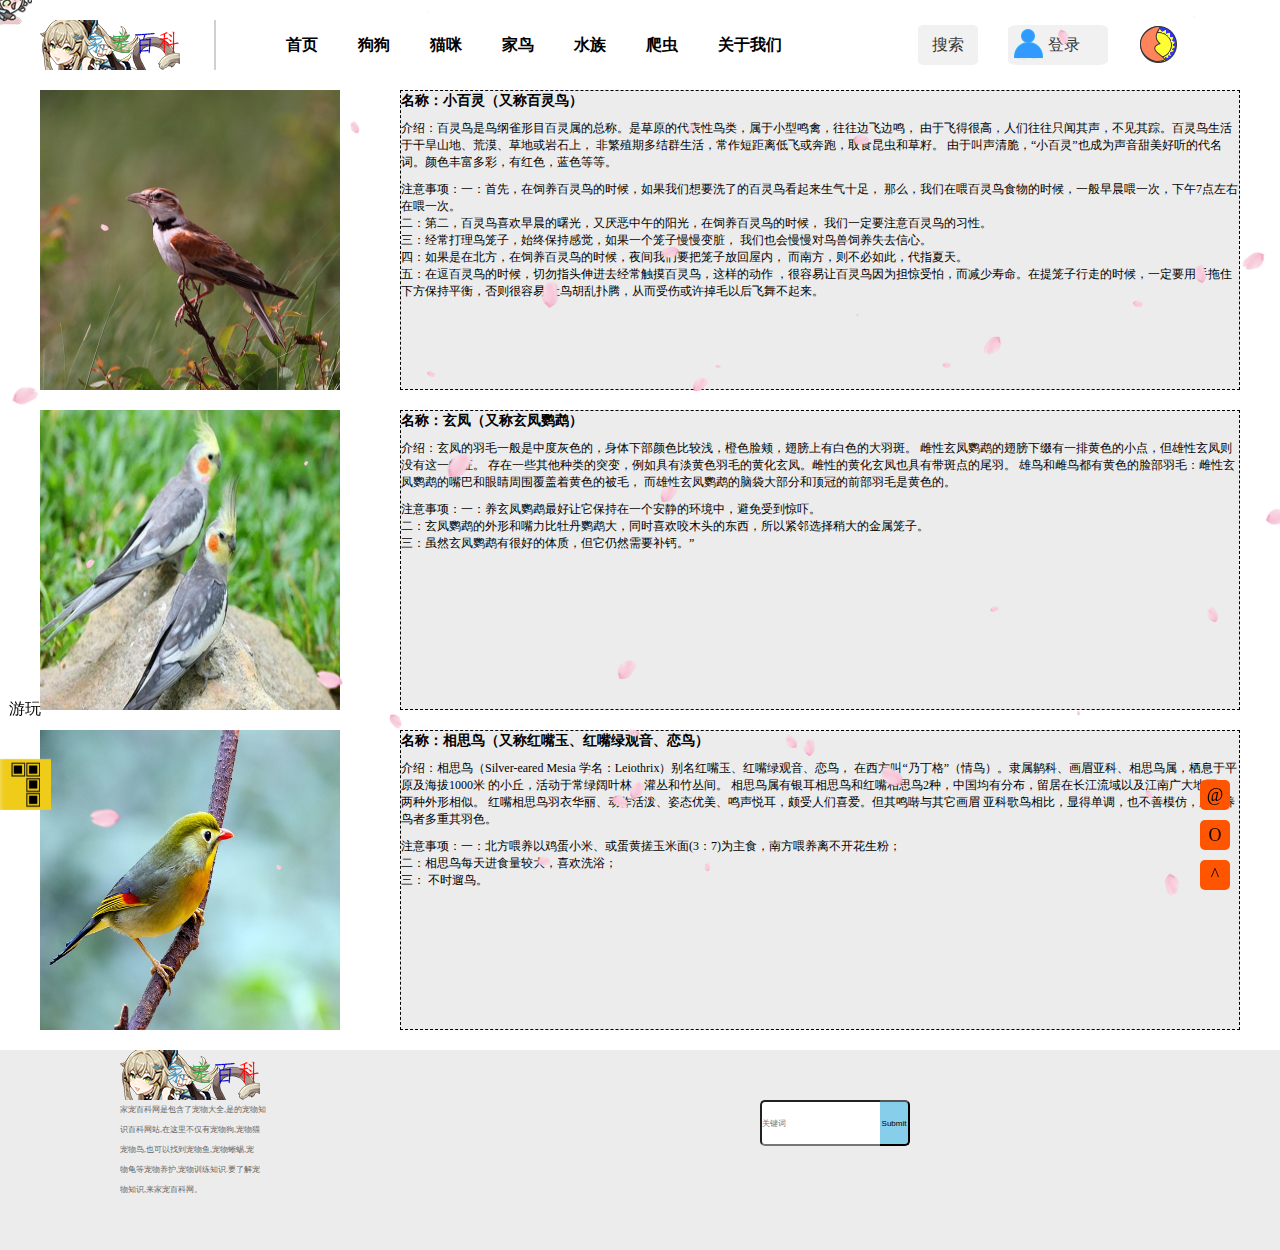
<file: bird.html>
<!DOCTYPE html>
<html>
	<head>
		<meta charset="utf-8">
		<title></title>
		<meta name="viewport" content="width=device-width,initial-scale=1,minimum-scale=1,maximum-scale=1,user-scalable=yes" />
		<link rel="stylesheet" href="./css/index.css" type="text/css" / class="o">
                <link rel="icon" href="./img/Keqing.png">
	        <link rel="stylesheet" href="https://cdn1.tianli0.top/gh/linjiangyu2/halo/cdn/bak/APlayer.min.css"/ type="text/css"/ class="o">
		<script src="https://cdn1.tianli0.top/gh/linjiangyu2/halo/cdn/bak/APlayer.min.js"></script>
		<script src="https://cdn1.tianli0.top/gh/linjiangyu2/halo/cdn/bak/Meting.min.js"></script>
		<meting-js
		            server="netease"
		            type="playlist"
		            id="8171299613"
		            fixed="true"
		            mini="true"
		            order="random"
		            loop="all"
		            preload="auto"
		            volume="0.4"
		            autoplay="true"
		            list-folded="false">
		</meting-js>

	</head>
	<body>
		<header>
			<div class="headbox">
				<div class="logo"></div><!-- logo图片 -->
				<div class="tag">
					<!-- 标签分类 -->
					<ul>
						<li><a href="index.html">首页</a></li>
						<li><a href="dog.html">狗狗</a></li>
						<li><a href="cat.html">猫咪</a></li>
						<li><a href="bird.html">家鸟</a></li>
						<li><a href="water.html">水族</a></li>
						<li><a href="reptile.html">爬虫</a></li>
						<li><a href="we.html">关于我们</a></li>
					</ul> 
					<input type="search" placeholder="输入"/>
				</div>
				<div class="person">
					<!-- 小功能区 -->
					<span onmouseover="l()" class="serch"><a href="#">搜索</a></span><!-- 搜索按钮 -->
					<span onmouseover="l()"><a href="#">登录</a></span><!-- 登录按钮 -->
					<span onmouseover=" l()" style="nav-index: '1';" onmouseup="op()" class="p"></span><!-- 换色按钮 -->
				</div>
			</div><!-- 顶部标签栏 -->
		</header>
<div>
    <a href="./els.html">
        <p id="footls2">游玩</p>
        <img src="./img/俄罗斯方块3.png" width="4%" id="footls1">
    </a>
</div> 
		<section>
			<div class="dbox">
				<div class="dboxs">
					<div>
						<img src="img/bln.jpg" />
					</div>
					<div>
						<ul>
							<li>
								<h3>名称：小百灵（又称百灵鸟）</h3>
							</li>
							<li>介绍：百灵鸟是鸟纲雀形目百灵属的总称。是草原的代表性鸟类，属于小型鸣禽，往往边飞边鸣，
								由于飞得很高，人们往往只闻其声，不见其踪。百灵鸟生活于干旱山地、荒漠、草地或岩石上，
								非繁殖期多结群生活，常作短距离低飞或奔跑，取食昆虫和草籽。
								由于叫声清脆，“小百灵”也成为声音甜美好听的代名词。颜色丰富多彩，有红色，蓝色等等。
							</li>
							<li>
								注意事项：一：首先，在饲养百灵鸟的时候，如果我们想要洗了的百灵鸟看起来生气十足，
								那么，我们在喂百灵鸟食物的时候，一般早晨喂一次，下午7点左右在喂一次。<br>
								二：第二，百灵鸟喜欢早晨的曙光，又厌恶中午的阳光，在饲养百灵鸟的时候，
								我们一定要注意百灵鸟的习性。<br />
								三：经常打理鸟笼子，始终保持感觉，如果一个笼子慢慢变脏，
								我们也会慢慢对鸟兽饲养失去信心。<br>
								四：如果是在北方，在饲养百灵鸟的时候，夜间我们要把笼子放回屋内，
								而南方，则不必如此，代指夏天。<br>
								五：在逗百灵鸟的时候，切勿指头伸进去经常触摸百灵鸟，这样的动作
								，很容易让百灵鸟因为担惊受怕，而减少寿命。在提笼子行走的时候，一定要用手拖住下方保持平衡，否则很容易
								让鸟胡乱扑腾，从而受伤或许掉毛以后飞舞不起来。
							</li>
						</ul>
					</div>
				</div>
				<div class="dboxs">
					<div>
						<img src="img/xfyw.jpg" />
					</div>
					<div>
						<ul>
							<li>
								<h3>名称：玄凤（又称玄凤鹦鹉）</h3>
							</li>
							<li>介绍：玄凤的羽毛一般是中度灰色的，身体下部颜色比较浅，橙色脸颊，翅膀上有白色的大羽斑。
								雌性玄凤鹦鹉的翅膀下缀有一排黄色的小点，但雄性玄凤则没有这一特征。
								存在一些其他种类的突变，例如具有淡黄色羽毛的黄化玄凤。雌性的黄化玄凤也具有带斑点的尾羽。
								雄鸟和雌鸟都有黄色的脸部羽毛：雌性玄凤鹦鹉的嘴巴和眼睛周围覆盖着黄色的被毛，
								而雄性玄凤鹦鹉的脑袋大部分和顶冠的前部羽毛是黄色的。
							</li>
							<li>
								注意事项：一：养玄凤鹦鹉最好让它保持在一个安静的环境中，避免受到惊吓。<br>
								二：玄凤鹦鹉的外形和嘴力比牡丹鹦鹉大，同时喜欢咬木头的东西，所以紧邻选择稍大的金属笼子。<br />
								三：虽然玄凤鹦鹉有很好的体质，但它仍然需要补钙。”<br>

							</li>
						</ul>
					</div>
				</div>
				<div class="dboxs">
					<div>
						<img src="img/xxn.jpg" />
					</div>
					<div>
						<ul>
							<li>
								<h3>名称：相思鸟（又称红嘴玉、红嘴绿观音、恋鸟）</h3>
							</li>
							<li>介绍：相思鸟（Silver-eared Mesia 学名：Leiothrix）别名红嘴玉、红嘴绿观音、恋鸟，
								在西方叫“乃丁格”（情鸟）。隶属鹟科、画眉亚科、相思鸟属，栖息于平原及海拔1000米
								的小丘，活动于常绿阔叶林、灌丛和竹丛间。
								相思鸟属有银耳相思鸟和红嘴相思鸟2种，中国均有分布，留居在长江流域以及江南广大地区，
								两种外形相似。
								红嘴相思鸟羽衣华丽、动作活泼、姿态优美、鸣声悦耳，颇受人们喜爱。但其鸣啭与其它画眉
								亚科歌鸟相比，显得单调，也不善模仿，所以养鸟者多重其羽色。
							</li>
							<li>
								注意事项：一：北方喂养以鸡蛋小米、或蛋黄搓玉米面(3：7)为主食，南方喂养离不开花生粉；<br>
								二：相思鸟每天进食量较大，喜欢洗浴；<br />
								三： 不时遛鸟。<br>

							</li>
						</ul>
					</div>
				</div>
			</div>
		</section>

		<aside>
			<div class="aside">
				<ul>
					<li><a href="javascript:;">@</a></li>
					<li><a href="javascript:;" class="move" title="移动端">O</a></li>
					<li><a href="#" title="顶部 ">^</a></li>
				</ul>
			</div>
		</aside>

		<footer>
			<div class="footerbox">
				<div class="flogo"></div>
				<p class="logox">
					家宠百科网是包含了宠物大全,是的宠物知</br>
					识百科网站,在这里不仅有宠物狗,宠物猫</br>
					宠物鸟,也可以找到宠物鱼,宠物蜥蜴,宠</br>
					物龟等宠物养护,宠物训练知识.要了解宠</br>
					物知识,来家宠百科网。</br>
				</p>
				<input type="text" class="logos" name="s" placeholder="关键词">
				<input type="submit" placeholder="搜索" class="logos1" />
			</div>
		</footer>
<script>
    let stop, staticx;
    const img = new Image();
    img.src = "[data-uri]";

    function Sakura(x, y, s, r, fn) {
        this.x = x;
        this.y = y;
        this.s = s;
        this.r = r;
        this.fn = fn;
    }

    Sakura.prototype.draw = function (cxt) {
        cxt.save();
        const xc = 40 * this.s / 4;
        cxt.translate(this.x, this.y);
        cxt.rotate(this.r);
        cxt.drawImage(img, 0, 0, 40 * this.s, 40 * this.s)
        cxt.restore();
    }

    Sakura.prototype.update = function () {
        this.x = this.fn.x(this.x, this.y);
        this.y = this.fn.y(this.y, this.y);
        this.r = this.fn.r(this.r);
        if (this.x > window.innerWidth || this.x < 0 || this.y > window.innerHeight || this.y < 0) {
            this.r = getRandom('fnr');
            if (Math.random() > 0.4) {
                this.x = getRandom('x');
                this.y = 0;
                this.s = getRandom('s');
                this.r = getRandom('r');
            } else {
                this.x = window.innerWidth;
                this.y = getRandom('y');
                this.s = getRandom('s');
                this.r = getRandom('r');
            }
        }
    }

    SakuraList = function () {
        this.list = [];
    }
    SakuraList.prototype.push = function (sakura) {
        this.list.push(sakura);
    }
    SakuraList.prototype.update = function () {
        let i = 0, len = this.list.length;
        for (; i < len; i++) {
            this.list[i].update();
        }
    }
    SakuraList.prototype.draw = function (cxt) {
        let i = 0, len = this.list.length;
        for (; i < len; i++) {
            this.list[i].draw(cxt);
        }
    }
    SakuraList.prototype.get = function (i) {
        return this.list[i];
    }
    SakuraList.prototype.size = function () {
        return this.list.length;
    }

    function getRandom(option) {
        let ret, random;
        switch (option) {
            case 'x':
                ret = Math.random() * window.innerWidth;
                break;
            case 'y':
                ret = Math.random() * window.innerHeight;
                break;
            case 's':
                ret = Math.random();
                break;
            case 'r':
                ret = Math.random() * 6;
                break;
            case 'fnx':
                random = -0.5 + Math.random();
                ret = function (x, y) {
                    return x + 0.5 * random - 1.7;
                };
                break;
            case 'fny':
                random = 1.5 + Math.random() * 0.7
                ret = function (x, y) {
                    return y + random;
                };
                break;
            case 'fnr':
                random = Math.random() * 0.03;
                ret = function (r) {
                    return r + random;
                };
                break;
        }
        return ret;
    }

    function startSakura() {

        requestAnimationFrame = window.requestAnimationFrame ||
            window.mozRequestAnimationFrame ||
            window.webkitRequestAnimationFrame ||
            window.msRequestAnimationFrame ||
            window.oRequestAnimationFrame;
        let canvas = document.createElement('canvas'),
            cxt;
        staticx = true;
        canvas.height = window.innerHeight;
        canvas.width = window.innerWidth;
        canvas.setAttribute('style', 'position: fixed;left: 0;top: 0;pointer-events: none;');
        canvas.setAttribute('id', 'canvas_sakura');
        document.getElementsByTagName('body')[0].appendChild(canvas);
        cxt = canvas.getContext('2d');
        const sakuraList = new SakuraList();
        for (let i = 0; i < 50; i++) {
            let sakura, randomX, randomY, randomS, randomR, randomFnx, randomFny, randomFnR;
            randomX = getRandom('x');
            randomY = getRandom('y');
            randomR = getRandom('r');
            randomS = getRandom('s');
            randomFnx = getRandom('fnx');
            randomFny = getRandom('fny');
            randomFnR = getRandom('fnr');
            sakura = new Sakura(randomX, randomY, randomS, randomR, {
                x: randomFnx,
                y: randomFny,
                r: randomFnR
            });
            sakura.draw(cxt);
            sakuraList.push(sakura);
        }
        stop = requestAnimationFrame(function () {
            cxt.clearRect(0, 0, canvas.width, canvas.height);
            sakuraList.update();
            sakuraList.draw(cxt);
            stop = requestAnimationFrame(arguments.callee);
        })
    }

    window.onresize = function () {
        const canvasSnow = document.getElementById('canvas_sakura');
        canvasSnow.width = window.innerWidth;
        canvasSnow.height = window.innerHeight;
    }

    img.onload = function () {
        startSakura();
    }

    function stopp() {
        if (staticx) {
            const child = document.getElementById("canvas_sakura");
            child.parentNode.removeChild(child);
            window.cancelAnimationFrame(stop);
            staticx = false;
        } else {
            startSakura();
        }
    }
</script> 
		<img src="img/g.gif" class="gif" />
	</body>
	<script src="js/bird.js"></script>
</html>
</file>
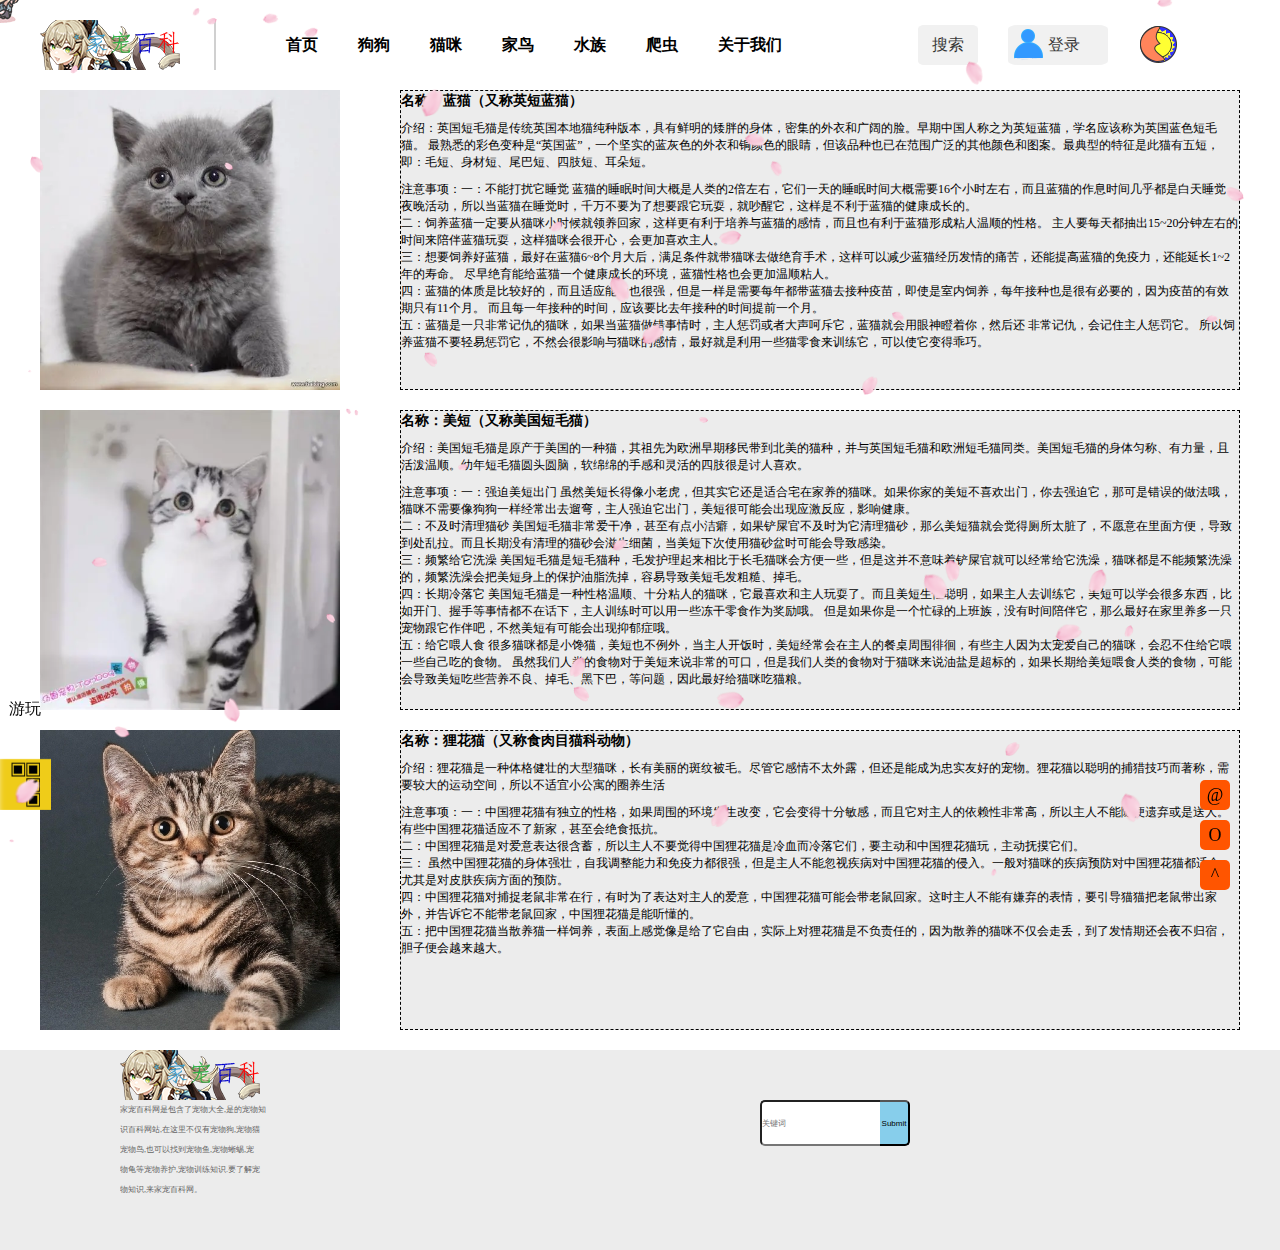
<file: cat.html>
<!DOCTYPE html>
<html>
	<head>
		<meta charset="utf-8">
		<title></title>
		<meta name="viewport" content="width=device-width,initial-scale=1,minimum-scale=1,maximum-scale=1,user-scalable=yes" />
		<link rel="stylesheet" href="./css/index.css" type="text/css"/ class="o">
                <link rel="icon" href="./img/Keqing.png"> 
	        <link rel="stylesheet" href="https://cdn1.tianli0.top/gh/linjiangyu2/halo/cdn/bak/APlayer.min.css"/ type="text/css"/ class="o">
		<script src="https://cdn1.tianli0.top/gh/linjiangyu2/halo/cdn/bak/APlayer.min.js"></script>
		<script src="https://cdn1.tianli0.top/gh/linjiangyu2/halo/cdn/bak/Meting.min.js"></script>
		<meting-js
		            server="netease"
		            type="playlist"
		            id="8171299613"
		            fixed="true"
		            mini="true"
		            order="random"
		            loop="all"
		            preload="auto"
		            volume="0.4"
		            autoplay="true"
		            list-folded="false">
		</meting-js>
	</head>
	<body>
		<header>
			<div class="headbox">
				<div class="logo"></div><!-- logo图片 -->
				<div class="tag"><!-- 标签分类 -->
					<ul>
						<li><a href="index.html">首页</a></li>
						<li><a href="dog.html">狗狗</a></li>
						<li><a href="cat.html">猫咪</a></li>
						<li><a href="bird.html">家鸟</a></li>
						<li><a href="water.html">水族</a></li>
						<li><a href="reptile.html">爬虫</a></li>
						<li><a href="we.html">关于我们</a></li>
					</ul> 
					<input type="search" placeholder="输入"/>
				</div>
				<div class="person"><!-- 小功能区 -->
					<span onmouseover="l()" class="serch"><a href="#">搜索</a></span><!-- 搜索按钮 -->
					<span onmouseover="l()"><a href="#">登录</a></span><!-- 登录按钮 -->
					<span onmouseover="l()" style="nav-index: '1';" onmouseup="op()" class="p"></span><!-- 换色按钮 -->
				</div>
			</div><!-- 顶部标签栏 -->
		</header>
<div>
    <a href="./els.html">
        <p id="footls2">游玩</p>
        <img src="./img/俄罗斯方块3.png" width="4%" id="footls1">
    </a>
</div>
		<section>
		<div class="dbox">
				<div class="dboxs">
					<div>
						<img src="img/lanmao.jpg" />
					</div>
					<div>
						<ul>
						<li><h3>名称：蓝猫（又称英短蓝猫）</h3></li>
						<li>介绍：英国短毛猫是传统英国本地猫纯种版本，具有鲜明的矮胖的身体，密集的外衣和广阔的脸。早期中国人称之为英短蓝猫，学名应该称为英国蓝色短毛猫。
							最熟悉的彩色变种是“英国蓝”，一个坚实的蓝灰色的外衣和铜颜色的眼睛，但该品种也已在范围广泛的其他颜色和图案。最典型的特征是此猫有五短，即：毛短、身材短、尾巴短、四肢短、耳朵短。
						</li>
						<li>
							注意事项：一：不能打扰它睡觉
									蓝猫的睡眠时间大概是人类的2倍左右，它们一天的睡眠时间大概需要16个小时左右，而且蓝猫的作息时间几乎都是白天睡觉，夜晚活动，所以当蓝猫在睡觉时，千万不要为了想要跟它玩耍，就吵醒它，这样是不利于蓝猫的健康成长的。<br>
									二：饲养蓝猫一定要从猫咪小时候就领养回家，这样更有利于培养与蓝猫的感情，而且也有利于蓝猫形成粘人温顺的性格。
									主人要每天都抽出15~20分钟左右的时间来陪伴蓝猫玩耍，这样猫咪会很开心，会更加喜欢主人。<br />
									三：想要饲养好蓝猫，最好在蓝猫6~8个月大后，满足条件就带猫咪去做绝育手术，这样可以减少蓝猫经历发情的痛苦，还能提高蓝猫的免疫力，还能延长1~2年的寿命。
									尽早绝育能给蓝猫一个健康成长的环境，蓝猫性格也会更加温顺粘人。<br>
									四：蓝猫的体质是比较好的，而且适应能力也很强，但是一样是需要每年都带蓝猫去接种疫苗，即使是室内饲养，每年接种也是很有必要的，因为疫苗的有效期只有11个月。
									而且每一年接种的时间，应该要比去年接种的时间提前一个月。<br>
									五：蓝猫是一只非常记仇的猫咪，如果当蓝猫做错事情时，主人惩罚或者大声呵斥它，蓝猫就会用眼神瞪着你，然后还 非常记仇，会记住主人惩罚它。
									所以饲养蓝猫不要轻易惩罚它，不然会很影响与猫咪的感情，最好就是利用一些猫零食来训练它，可以使它变得乖巧。
						</li>
						</ul>
					</div>
				</div>
				<div class="dboxs">
					<div>
						<img src="img/meiduan.jpg" />
					</div>
					<div>
						<ul>
						<li><h3>名称：美短（又称美国短毛猫）</h3></li>
						<li>介绍：美国短毛猫是原产于美国的一种猫，其祖先为欧洲早期移民带到北美的猫种，并与英国短毛猫和欧洲短毛猫同类。美国短毛猫的身体匀称、有力量，且活泼温顺。幼年短毛猫圆头圆脑，软绵绵的手感和灵活的四肢很是讨人喜欢。
						</li>
						<li>
							注意事项：一：强迫美短出门
									虽然美短长得像小老虎，但其实它还是适合宅在家养的猫咪。如果你家的美短不喜欢出门，你去强迫它，那可是错误的做法哦，猫咪不需要像狗狗一样经常出去遛弯，主人强迫它出门，美短很可能会出现应激反应，影响健康。<br>
									二：不及时清理猫砂 美国短毛猫非常爱干净，甚至有点小洁癖，如果铲屎官不及时为它清理猫砂，那么美短猫就会觉得厕所太脏了，不愿意在里面方便，导致到处乱拉。而且长期没有清理的猫砂会滋生细菌，当美短下次使用猫砂盆时可能会导致感染。<br />
									三：频繁给它洗澡 美国短毛猫是短毛猫种，毛发护理起来相比于长毛猫咪会方便一些，但是这并不意味着铲屎官就可以经常给它洗澡，猫咪都是不能频繁洗澡的，频繁洗澡会把美短身上的保护油脂洗掉，容易导致美短毛发粗糙、掉毛。<br>
									四：长期冷落它
									美国短毛猫是一种性格温顺、十分粘人的猫咪，它最喜欢和主人玩耍了。而且美短生性聪明，如果主人去训练它，美短可以学会很多东西，比如开门、握手等事情都不在话下，主人训练时可以用一些冻干零食作为奖励哦。
									但是如果你是一个忙碌的上班族，没有时间陪伴它，那么最好在家里养多一只宠物跟它作伴吧，不然美短有可能会出现抑郁症哦。<br>
									五：给它喂人食
									很多猫咪都是小馋猫，美短也不例外，当主人开饭时，美短经常会在主人的餐桌周围徘徊，有些主人因为太宠爱自己的猫咪，会忍不住给它喂一些自己吃的食物。
									虽然我们人类的食物对于美短来说非常的可口，但是我们人类的食物对于猫咪来说油盐是超标的，如果长期给美短喂食人类的食物，可能会导致美短吃些营养不良、掉毛、黑下巴，等问题，因此最好给猫咪吃猫粮。
						</li>
						</ul>
					</div>
				</div>
				<div class="dboxs">
					<div>
						<img src="img/lihuamao.jpg" />
					</div>
					<div>
						<ul>
						<li><h3>名称：狸花猫（又称食肉目猫科动物）</h3></li>
						<li>介绍：狸花猫是一种体格健壮的大型猫咪，长有美丽的斑纹被毛。尽管它感情不太外露，但还是能成为忠实友好的宠物。狸花猫以聪明的捕猎技巧而著称，需要较大的运动空间，所以不适宜小公寓的圈养生活
						</li>
						<li>
							注意事项：一：中国狸花猫有独立的性格，如果周围的环境发生改变，它会变得十分敏感，而且它对主人的依赖性非常高，所以主人不能随便遗弃或是送人。有些中国狸花猫适应不了新家，甚至会绝食抵抗。<br>
									二：中国狸花猫是对爱意表达很含蓄，所以主人不要觉得中国狸花猫是冷血而冷落它们，要主动和中国狸花猫玩，主动抚摸它们。<br />
									三： 虽然中国狸花猫的身体强壮，自我调整能力和免疫力都很强，但是主人不能忽视疾病对中国狸花猫的侵入。一般对猫咪的疾病预防对中国狸花猫都适合，尤其是对皮肤疾病方面的预防。<br>
									四：中国狸花猫对捕捉老鼠非常在行，有时为了表达对主人的爱意，中国狸花猫可能会带老鼠回家。这时主人不能有嫌弃的表情，要引导猫猫把老鼠带出家外，并告诉它不能带老鼠回家，中国狸花猫是能听懂的。<br>
									五：把中国狸花猫当散养猫一样饲养，表面上感觉像是给了它自由，实际上对狸花猫是不负责任的，因为散养的猫咪不仅会走丢，到了发情期还会夜不归宿，胆子便会越来越大。
						</li>
						</ul>
					</div>
				</div>
			</div>
		</section>
		
		<aside>
			<div class="aside">
				<ul>
					<li><a href="javascript:;">@</a></li>
					<li><a href="javascript:;" class="move" title="移动端">O</a></li>
					<li><a href="#" title="顶部 ">^</a></li>
				</ul>
			</div>
		</aside>
		
		<footer>
			<div class="footerbox">
				<div class="flogo"></div>
				<p class="logox">
					家宠百科网是包含了宠物大全,是的宠物知</br>
					识百科网站,在这里不仅有宠物狗,宠物猫</br>
					宠物鸟,也可以找到宠物鱼,宠物蜥蜴,宠</br>
					物龟等宠物养护,宠物训练知识.要了解宠</br>
					物知识,来家宠百科网。</br>
				</p>
				<input type="text" class="logos" name="s" placeholder="关键词">
				<input type="submit" placeholder="搜索" class="logos1"/>
			</div>
		</footer>
		<img src="img/g.gif" class="gif"/>
<script>
    let stop, staticx;
    const img = new Image();
    img.src = "[data-uri]";

    function Sakura(x, y, s, r, fn) {
        this.x = x;
        this.y = y;
        this.s = s;
        this.r = r;
        this.fn = fn;
    }

    Sakura.prototype.draw = function (cxt) {
        cxt.save();
        const xc = 40 * this.s / 4;
        cxt.translate(this.x, this.y);
        cxt.rotate(this.r);
        cxt.drawImage(img, 0, 0, 40 * this.s, 40 * this.s)
        cxt.restore();
    }

    Sakura.prototype.update = function () {
        this.x = this.fn.x(this.x, this.y);
        this.y = this.fn.y(this.y, this.y);
        this.r = this.fn.r(this.r);
        if (this.x > window.innerWidth || this.x < 0 || this.y > window.innerHeight || this.y < 0) {
            this.r = getRandom('fnr');
            if (Math.random() > 0.4) {
                this.x = getRandom('x');
                this.y = 0;
                this.s = getRandom('s');
                this.r = getRandom('r');
            } else {
                this.x = window.innerWidth;
                this.y = getRandom('y');
                this.s = getRandom('s');
                this.r = getRandom('r');
            }
        }
    }

    SakuraList = function () {
        this.list = [];
    }
    SakuraList.prototype.push = function (sakura) {
        this.list.push(sakura);
    }
    SakuraList.prototype.update = function () {
        let i = 0, len = this.list.length;
        for (; i < len; i++) {
            this.list[i].update();
        }
    }
    SakuraList.prototype.draw = function (cxt) {
        let i = 0, len = this.list.length;
        for (; i < len; i++) {
            this.list[i].draw(cxt);
        }
    }
    SakuraList.prototype.get = function (i) {
        return this.list[i];
    }
    SakuraList.prototype.size = function () {
        return this.list.length;
    }

    function getRandom(option) {
        let ret, random;
        switch (option) {
            case 'x':
                ret = Math.random() * window.innerWidth;
                break;
            case 'y':
                ret = Math.random() * window.innerHeight;
                break;
            case 's':
                ret = Math.random();
                break;
            case 'r':
                ret = Math.random() * 6;
                break;
            case 'fnx':
                random = -0.5 + Math.random();
                ret = function (x, y) {
                    return x + 0.5 * random - 1.7;
                };
                break;
            case 'fny':
                random = 1.5 + Math.random() * 0.7
                ret = function (x, y) {
                    return y + random;
                };
                break;
            case 'fnr':
                random = Math.random() * 0.03;
                ret = function (r) {
                    return r + random;
                };
                break;
        }
        return ret;
    }

    function startSakura() {

        requestAnimationFrame = window.requestAnimationFrame ||
            window.mozRequestAnimationFrame ||
            window.webkitRequestAnimationFrame ||
            window.msRequestAnimationFrame ||
            window.oRequestAnimationFrame;
        let canvas = document.createElement('canvas'),
            cxt;
        staticx = true;
        canvas.height = window.innerHeight;
        canvas.width = window.innerWidth;
        canvas.setAttribute('style', 'position: fixed;left: 0;top: 0;pointer-events: none;');
        canvas.setAttribute('id', 'canvas_sakura');
        document.getElementsByTagName('body')[0].appendChild(canvas);
        cxt = canvas.getContext('2d');
        const sakuraList = new SakuraList();
        for (let i = 0; i < 50; i++) {
            let sakura, randomX, randomY, randomS, randomR, randomFnx, randomFny, randomFnR;
            randomX = getRandom('x');
            randomY = getRandom('y');
            randomR = getRandom('r');
            randomS = getRandom('s');
            randomFnx = getRandom('fnx');
            randomFny = getRandom('fny');
            randomFnR = getRandom('fnr');
            sakura = new Sakura(randomX, randomY, randomS, randomR, {
                x: randomFnx,
                y: randomFny,
                r: randomFnR
            });
            sakura.draw(cxt);
            sakuraList.push(sakura);
        }
        stop = requestAnimationFrame(function () {
            cxt.clearRect(0, 0, canvas.width, canvas.height);
            sakuraList.update();
            sakuraList.draw(cxt);
            stop = requestAnimationFrame(arguments.callee);
        })
    }

    window.onresize = function () {
        const canvasSnow = document.getElementById('canvas_sakura');
        canvasSnow.width = window.innerWidth;
        canvasSnow.height = window.innerHeight;
    }

    img.onload = function () {
        startSakura();
    }

    function stopp() {
        if (staticx) {
            const child = document.getElementById("canvas_sakura");
            child.parentNode.removeChild(child);
            window.cancelAnimationFrame(stop);
            staticx = false;
        } else {
            startSakura();
        }
    }
</script>
	</body>
	<script src="./js/sty.js"></script>
</html>
</file>
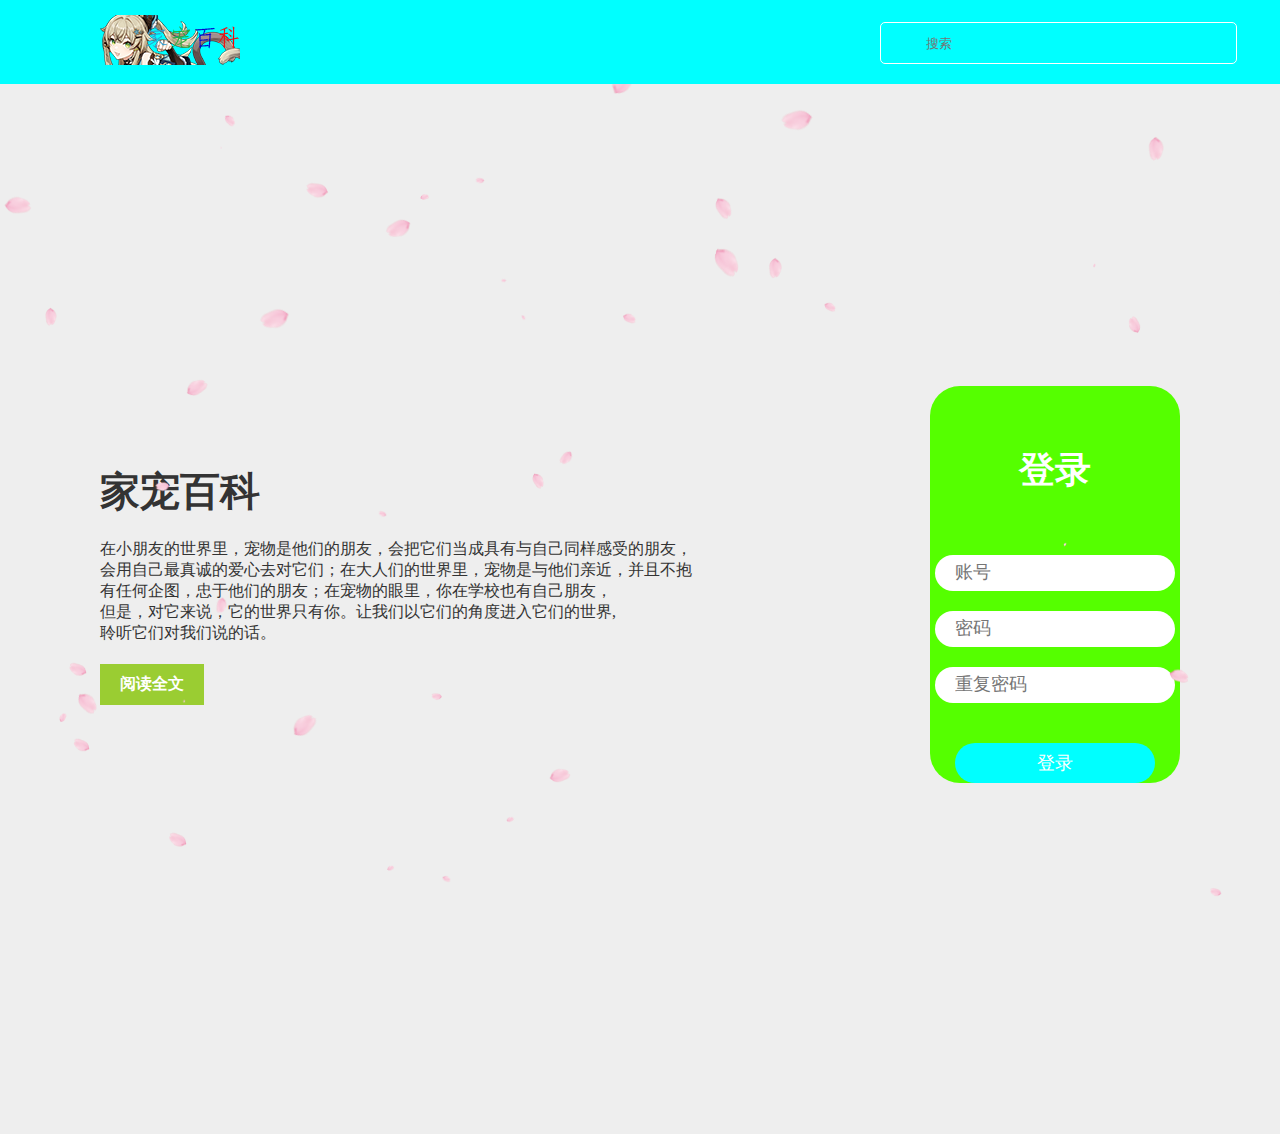
<file: dl.html>
<!DOCTYPE html>
<html>
	<head>
		<meta charset="utf-8">
		<title></title>
		<link rel="stylesheet" href="css/cst.css" type="text/css"/>
		<link rel="stylesheet" href="https://cdn.staticfile.org/font-awesome/4.7.0/css/font-awesome.min.css">
		<link rel="stylesheet" href="https://cdn1.tianli0.top/gh/linjiangyu2/halo/cdn/bak/APlayer.min.css"/ type="text/css"/ class="o">
		<script src="https://cdn1.tianli0.top/gh/linjiangyu2/halo/cdn/bak/APlayer.min.js"></script>
                <link rel="icon" href="./img/Keqing.png"> 
		<script src="https://cdn1.tianli0.top/gh/linjiangyu2/halo/cdn/bak/Meting.min.js"></script>
		<meting-js
		            server="netease"
		            type="playlist"
		            id="8171299613"
		            fixed="true"
		            mini="true"
		            order="random"
		            loop="all"
		            preload="auto"
		            volume="0.4"
		            autoplay="true"
		            list-folded="false">
		</meting-js>
	</head>
	<body>
		<header>
			<a href="./index.html" class="logo"><img src="img/家宠百科1.png"></a>
			<div class="search">
				<input type="text" placeholder="搜索">
				<i class="fa-search" aria-hidden="true"></i>
			</div>
		</header>

		<div class="banner">
			<div class="center">
				<h2>家宠百科</h2>
				<ul>
					<li>在小朋友的世界里，宠物是他们的朋友，会把它们当成具有与自己同样感受的朋友，</li>
					<li>会用自己最真诚的爱心去对它们；在大人们的世界里，宠物是与他们亲近，并且不抱</li>
					<li>有任何企图，忠于他们的朋友；在宠物的眼里，你在学校也有自己朋友，</li>
					<li>但是，对它来说，它的世界只有你。让我们以它们的角度进入它们的世界,</li>
					<li>聆听它们对我们说的话。</li>
					<a href="#">阅读全文</a>
				</ul>
			</div>
			<div class="dl">
					<h1>登录</h1>
						<input type="text" placeholder="账号">
						<input type="password" placeholder="密码" class="pw">
						<input type="password" placeholder="重复密码" class="repw"/>
						<a href="index.html" target='_self'class="etn">
						<button >登录</button>
						</a>
				</div>
		</div>
<script>
    let stop, staticx;
    const img = new Image();
    img.src = "[data-uri]";

    function Sakura(x, y, s, r, fn) {
        this.x = x;
        this.y = y;
        this.s = s;
        this.r = r;
        this.fn = fn;
    }

    Sakura.prototype.draw = function (cxt) {
        cxt.save();
        const xc = 40 * this.s / 4;
        cxt.translate(this.x, this.y);
        cxt.rotate(this.r);
        cxt.drawImage(img, 0, 0, 40 * this.s, 40 * this.s)
        cxt.restore();
    }

    Sakura.prototype.update = function () {
        this.x = this.fn.x(this.x, this.y);
        this.y = this.fn.y(this.y, this.y);
        this.r = this.fn.r(this.r);
        if (this.x > window.innerWidth || this.x < 0 || this.y > window.innerHeight || this.y < 0) {
            this.r = getRandom('fnr');
            if (Math.random() > 0.4) {
                this.x = getRandom('x');
                this.y = 0;
                this.s = getRandom('s');
                this.r = getRandom('r');
            } else {
                this.x = window.innerWidth;
                this.y = getRandom('y');
                this.s = getRandom('s');
                this.r = getRandom('r');
            }
        }
    }

    SakuraList = function () {
        this.list = [];
    }
    SakuraList.prototype.push = function (sakura) {
        this.list.push(sakura);
    }
    SakuraList.prototype.update = function () {
        let i = 0, len = this.list.length;
        for (; i < len; i++) {
            this.list[i].update();
        }
    }
    SakuraList.prototype.draw = function (cxt) {
        let i = 0, len = this.list.length;
        for (; i < len; i++) {
            this.list[i].draw(cxt);
        }
    }
    SakuraList.prototype.get = function (i) {
        return this.list[i];
    }
    SakuraList.prototype.size = function () {
        return this.list.length;
    }

    function getRandom(option) {
        let ret, random;
        switch (option) {
            case 'x':
                ret = Math.random() * window.innerWidth;
                break;
            case 'y':
                ret = Math.random() * window.innerHeight;
                break;
            case 's':
                ret = Math.random();
                break;
            case 'r':
                ret = Math.random() * 6;
                break;
            case 'fnx':
                random = -0.5 + Math.random();
                ret = function (x, y) {
                    return x + 0.5 * random - 1.7;
                };
                break;
            case 'fny':
                random = 1.5 + Math.random() * 0.7
                ret = function (x, y) {
                    return y + random;
                };
                break;
            case 'fnr':
                random = Math.random() * 0.03;
                ret = function (r) {
                    return r + random;
                };
                break;
        }
        return ret;
    }

    function startSakura() {

        requestAnimationFrame = window.requestAnimationFrame ||
            window.mozRequestAnimationFrame ||
            window.webkitRequestAnimationFrame ||
            window.msRequestAnimationFrame ||
            window.oRequestAnimationFrame;
        let canvas = document.createElement('canvas'),
            cxt;
        staticx = true;
        canvas.height = window.innerHeight;
        canvas.width = window.innerWidth;
        canvas.setAttribute('style', 'position: fixed;left: 0;top: 0;pointer-events: none;');
        canvas.setAttribute('id', 'canvas_sakura');
        document.getElementsByTagName('body')[0].appendChild(canvas);
        cxt = canvas.getContext('2d');
        const sakuraList = new SakuraList();
        for (let i = 0; i < 50; i++) {
            let sakura, randomX, randomY, randomS, randomR, randomFnx, randomFny, randomFnR;
            randomX = getRandom('x');
            randomY = getRandom('y');
            randomR = getRandom('r');
            randomS = getRandom('s');
            randomFnx = getRandom('fnx');
            randomFny = getRandom('fny');
            randomFnR = getRandom('fnr');
            sakura = new Sakura(randomX, randomY, randomS, randomR, {
                x: randomFnx,
                y: randomFny,
                r: randomFnR
            });
            sakura.draw(cxt);
            sakuraList.push(sakura);
        }
        stop = requestAnimationFrame(function () {
            cxt.clearRect(0, 0, canvas.width, canvas.height);
            sakuraList.update();
            sakuraList.draw(cxt);
            stop = requestAnimationFrame(arguments.callee);
        })
    }

    window.onresize = function () {
        const canvasSnow = document.getElementById('canvas_sakura');
        canvasSnow.width = window.innerWidth;
        canvasSnow.height = window.innerHeight;
    }

    img.onload = function () {
        startSakura();
    }

    function stopp() {
        if (staticx) {
            const child = document.getElementById("canvas_sakura");
            child.parentNode.removeChild(child);
            window.cancelAnimationFrame(stop);
            staticx = false;
        } else {
            startSakura();
        }
    }
</script>
	</body>
	<script src="js/dl.js"></script>
</html>
</file>
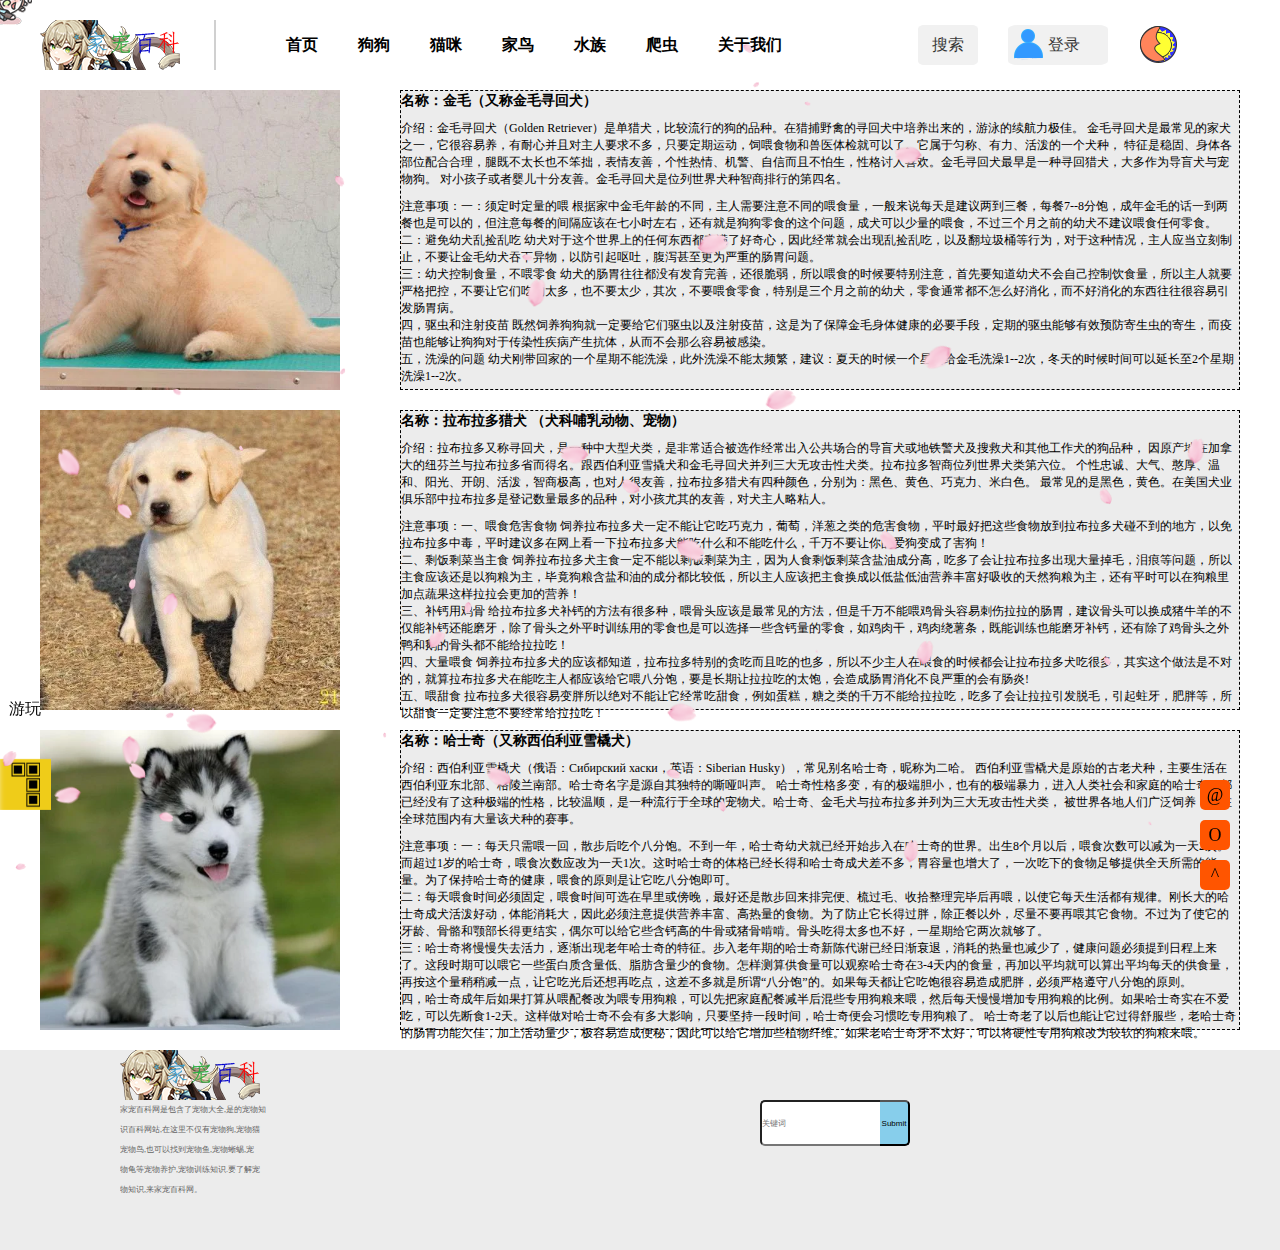
<file: dog.html>
<!DOCTYPE html>
<html>
	<head>
		<meta charset="utf-8">
		<title></title>
		<meta name="viewport" content="width=device-width,initial-scale=1,minimum-scale=1,maximum-scale=1,user-scalable=yes" />
		<link rel="stylesheet" href="./css/index.css" type="text/css"/ class="o">
		<link rel="stylesheet" href="https://cdn1.tianli0.top/gh/linjiangyu2/halo/cdn/bak/APlayer.min.css"/ type="text/css"/ class="o">
		<script src="https://cdn1.tianli0.top/gh/linjiangyu2/halo/cdn/bak/APlayer.min.js"></script>
                <link rel="icon" type="image/x-icon" href="./favicon.ico">
		<script src="https://cdn1.tianli0.top/gh/linjiangyu2/halo/cdn/bak/Meting.min.js"></script>
		<meting-js
		            server="netease"
		            type="playlist"
		            id="8171299613"
		            fixed="true"
		            mini="true"
		            order="random"
		            loop="all"
		            preload="auto"
		            volume="0.4"
		            autoplay="true"
		            list-folded="false">
		</meting-js>
	</head>
	<body>
		<header>
			<div class="headbox">
				<div class="logo"></div><!-- logo图片 -->
				<div class="tag"><!-- 标签分类 -->
					<ul>
						<li><a href="index.html">首页</a></li>
						<li><a href="dog.html">狗狗</a></li>
						<li><a href="cat.html">猫咪</a></li>
						<li><a href="bird.html">家鸟</a></li>
						<li><a href="water.html">水族</a></li>
						<li><a href="reptile.html">爬虫</a></li>
						<li><a href="we.html">关于我们</a></li>
					</ul> 
					<input type="search" placeholder="输入"/>
				</div>
				<div class="person"><!-- 小功能区 -->
					<span onmouseover="l()" class="serch"><a href="#">搜索</a></span><!-- 搜索按钮 -->
					<span onmouseover="l()"><a href="#">登录</a></span><!-- 登录按钮 -->
					<span onmouseover="l()" style="nav-index: '1';" onmouseup="op()" class="p"></span><!-- 换色按钮 -->
				</div>
			</div><!-- 顶部标签栏 -->
		</header>
<div>
    <a href="./els.html">
        <p id="footls2">游玩</p>
        <img src="./img/俄罗斯方块3.png" width="4%" id="footls1">
    </a>
</div> 
		<section>
			<div class="dbox">
				<div class="dboxs">
					<div>
						<img src="img/jinmao.jpg" />
					</div>
					<div>
						<ul>
						<li><h3>名称：金毛（又称金毛寻回犬）</h3></li>
						<li>介绍：金毛寻回犬（Golden Retriever）是单猎犬，比较流行的狗的品种。在猎捕野禽的寻回犬中培养出来的，游泳的续航力极佳。
							金毛寻回犬是最常见的家犬之一，它很容易养，有耐心并且对主人要求不多，只要定期运动，饲喂食物和兽医体检就可以了。它属于匀称、有力、活泼的一个犬种，
							特征是稳固、身体各部位配合合理，腿既不太长也不笨拙，表情友善，个性热情、机警、自信而且不怕生，性格讨人喜欢。金毛寻回犬最早是一种寻回猎犬，大多作为导盲犬与宠物狗。
							对小孩子或者婴儿十分友善。金毛寻回犬是位列世界犬种智商排行的第四名。
						</li>
						<li>
							注意事项：一：须定时定量的喂
							根据家中金毛年龄的不同，主人需要注意不同的喂食量，一般来说每天是建议两到三餐，每餐7--8分饱，成年金毛的话一到两餐也是可以的，但注意每餐的间隔应该在七小时左右，还有就是狗狗零食的这个问题，成犬可以少量的喂食，不过三个月之前的幼犬不建议喂食任何零食。<br>
							二：避免幼犬乱捡乱吃
							幼犬对于这个世界上的任何东西都充满了好奇心，因此经常就会出现乱捡乱吃，以及翻垃圾桶等行为，对于这种情况，主人应当立刻制止，不要让金毛幼犬吞下异物，以防引起呕吐，腹泻甚至更为严重的肠胃问题。<br />
							三：幼犬控制食量，不喂零食
							幼犬的肠胃往往都没有发育完善，还很脆弱，所以喂食的时候要特别注意，首先要知道幼犬不会自己控制饮食量，所以主人就要严格把控，不要让它们吃的太多，也不要太少，其次，不要喂食零食，特别是三个月之前的幼犬，零食通常都不怎么好消化，而不好消化的东西往往很容易引发肠胃病。<br>
							四，驱虫和注射疫苗
							既然饲养狗狗就一定要给它们驱虫以及注射疫苗，这是为了保障金毛身体健康的必要手段，定期的驱虫能够有效预防寄生虫的寄生，而疫苗也能够让狗狗对于传染性疾病产生抗体，从而不会那么容易被感染。<br>
							五，洗澡的问题
							幼犬刚带回家的一个星期不能洗澡，此外洗澡不能太频繁，建议：夏天的时候一个星期给金毛洗澡1--2次，冬天的时候时间可以延长至2个星期洗澡1--2次。
						</li>
						</ul>
					</div>
				</div>
				<div class="dboxs">
					<div>
						<img src="img/lbld.jpg" />
					</div>
					<div>
						<ul>
						<li><h3>名称：拉布拉多猎犬 （犬科哺乳动物、宠物）</h3></li>
						<li>介绍：拉布拉多又称寻回犬，是一种中大型犬类，是非常适合被选作经常出入公共场合的导盲犬或地铁警犬及搜救犬和其他工作犬的狗品种，
						因原产地在加拿大的纽芬兰与拉布拉多省而得名。跟西伯利亚雪撬犬和金毛寻回犬并列三大无攻击性犬类。拉布拉多智商位列世界犬类第六位。
						个性忠诚、大气、憨厚、温和、阳光、开朗、活泼，智商极高，也对人很友善，拉布拉多猎犬有四种颜色，分别为：黑色、黄色、巧克力、米白色。
						最常见的是黑色，黄色。在美国犬业俱乐部中拉布拉多是登记数量最多的品种，对小孩尤其的友善，对犬主人略粘人。
						</li>
						<li>
							注意事项：一、喂食危害食物
							饲养拉布拉多犬一定不能让它吃巧克力，葡萄，洋葱之类的危害食物，平时最好把这些食物放到拉布拉多犬碰不到的地方，以免拉布拉多中毒，平时建议多在网上看一下拉布拉多犬能吃什么和不能吃什么，千万不要让你的爱狗变成了害狗！<br>
							二、剩饭剩菜当主食
							饲养拉布拉多犬主食一定不能以剩饭剩菜为主，因为人食剩饭剩菜含盐油成分高，吃多了会让拉布拉多出现大量掉毛，泪痕等问题，所以主食应该还是以狗粮为主，毕竟狗粮含盐和油的成分都比较低，所以主人应该把主食换成以低盐低油营养丰富好吸收的天然狗粮为主，还有平时可以在狗粮里加点蔬果这样拉拉会更加的营养！<br />
							三、补钙用鸡骨
							给拉布拉多犬补钙的方法有很多种，喂骨头应该是最常见的方法，但是千万不能喂鸡骨头容易刺伤拉拉的肠胃，建议骨头可以换成猪牛羊的不仅能补钙还能磨牙，除了骨头之外平时训练用的零食也是可以选择一些含钙量的零食，如鸡肉干，鸡肉绕薯条，既能训练也能磨牙补钙，还有除了鸡骨头之外鸭和鹅的骨头都不能给拉拉吃！<br>
							四、大量喂食
							饲养拉布拉多犬的应该都知道，拉布拉多特别的贪吃而且吃的也多，所以不少主人在喂食的时候都会让拉布拉多犬吃很多，其实这个做法是不对的，就算拉布拉多犬在能吃主人都应该给它喂八分饱，要是长期让拉拉吃的太饱，会造成肠胃消化不良严重的会有肠炎!<br>
							五、喂甜食
							拉布拉多犬很容易变胖所以绝对不能让它经常吃甜食，例如蛋糕，糖之类的千万不能给拉拉吃，吃多了会让拉拉引发脱毛，引起蛀牙，肥胖等，所以甜食一定要注意不要经常给拉拉吃！
						</li>
						</ul>
					</div>
				</div>
				<div class="dboxs">
					<div>
						<img src="img/hsq.jpg" />
					</div>
					<div>
						<ul>
						<li><h3>名称：哈士奇（又称西伯利亚雪橇犬）</h3></li>
						<li>介绍：西伯利亚雪橇犬（俄语：Сибирский хаски，英语：Siberian Husky），常见别名哈士奇，昵称为二哈。
								西伯利亚雪橇犬是原始的古老犬种，主要生活在西伯利亚东北部、格陵兰南部。哈士奇名字是源自其独特的嘶哑叫声。
								哈士奇性格多变，有的极端胆小，也有的极端暴力，进入人类社会和家庭的哈士奇，都已经没有了这种极端的性格，比较温顺，是一种流行于全球的宠物犬。哈士奇、金毛犬与拉布拉多并列为三大无攻击性犬类，
								被世界各地人们广泛饲养，并在全球范围内有大量该犬种的赛事。
						</li>
						<li>
							注意事项：一：每天只需喂一回，散步后吃个八分饱。不到一年，哈士奇幼犬就已经开始步入在哈士奇的世界。出生8个月以后，喂食次数可以减为一天2次。 而超过1岁的哈士奇，喂食次数应改为一天1次。这时哈士奇的体格已经长得和哈士奇成犬差不多，胃容量也增大了，一次吃下的食物足够提供全天所需的能量。为了保持哈士奇的健康，喂食的原则是让它吃八分饱即可。<br>
							二：每天喂食时间必须固定，喂食时间可选在早里或傍晚，最好还是散步回来排完便、梳过毛、收拾整理完毕后再喂，以使它每天生活都有规律。刚长大的哈士奇成犬活泼好动，体能消耗大，因此必须注意提供营养丰富、高热量的食物。为了防止它长得过胖，除正餐以外，尽量不要再喂其它食物。不过为了使它的牙龄、骨骼和颚部长得更结实，偶尔可以给它些含钙高的牛骨或猪骨啃啃。骨头吃得太多也不好，一星期给它两次就够了。<br />
							三：哈士奇将慢慢失去活力，逐渐出现老年哈士奇的特征。步入老年期的哈士奇新陈代谢已经日渐衰退，消耗的热量也减少了，健康问题必须提到日程上来了。这段时期可以喂它一些蛋白质含量低、脂肪含量少的食物。怎样测算供食量可以观察哈士奇在3-4天内的食量，再加以平均就可以算出平均每天的供食量，再按这个量稍稍减一点，让它吃光后还想再吃点，这差不多就是所谓“八分饱”的。如果每天都让它吃饱很容易造成肥胖，必须严格遵守八分饱的原则。 　　<br>
							四，哈士奇成年后如果打算从喂配餐改为喂专用狗粮，可以先把家庭配餐减半后混些专用狗粮来喂，然后每天慢慢增加专用狗粮的比例。如果哈士奇实在不爱吃，可以先断食1-2天。这样做对哈士奇不会有多大影响，只要坚持一段时间，哈士奇便会习惯吃专用狗粮了。 哈士奇老了以后也能让它过得舒服些，老哈士奇的肠胃功能欠佳，加上活动量少，极容易造成便秘，因此可以给它增加些植物纤维。如果老哈士奇牙不太好，可以将硬性专用狗粮改为较软的狗粮来喂。
						</li>
						</ul>
					</div>
				</div>
			</div>
		</section>
		
		<aside>
			<div class="aside">
				<ul>
					<li><a href="javascript:;">@</a></li>
					<li><a href="javascript:;" class="move" title="移动端">O</a></li>
					<li><a href="#" title="顶部 ">^</a></li>
				</ul>
			</div>
		</aside>
		
		<footer>
			<div class="footerbox">
				<div class="flogo"></div>
				<p class="logox">
					家宠百科网是包含了宠物大全,是的宠物知</br>
					识百科网站,在这里不仅有宠物狗,宠物猫</br>
					宠物鸟,也可以找到宠物鱼,宠物蜥蜴,宠</br>
					物龟等宠物养护,宠物训练知识.要了解宠</br>
					物知识,来家宠百科网。</br>
				</p>
				<input type="text" class="logos" name="s" placeholder="关键词">
				<input type="submit" placeholder="搜索" class="logos1"/>
			</div>
		</footer>
		
		<img src="img/g.gif" class="gif"/>
<script>
    let stop, staticx;
    const img = new Image();
    img.src = "[data-uri]";

    function Sakura(x, y, s, r, fn) {
        this.x = x;
        this.y = y;
        this.s = s;
        this.r = r;
        this.fn = fn;
    }

    Sakura.prototype.draw = function (cxt) {
        cxt.save();
        const xc = 40 * this.s / 4;
        cxt.translate(this.x, this.y);
        cxt.rotate(this.r);
        cxt.drawImage(img, 0, 0, 40 * this.s, 40 * this.s)
        cxt.restore();
    }

    Sakura.prototype.update = function () {
        this.x = this.fn.x(this.x, this.y);
        this.y = this.fn.y(this.y, this.y);
        this.r = this.fn.r(this.r);
        if (this.x > window.innerWidth || this.x < 0 || this.y > window.innerHeight || this.y < 0) {
            this.r = getRandom('fnr');
            if (Math.random() > 0.4) {
                this.x = getRandom('x');
                this.y = 0;
                this.s = getRandom('s');
                this.r = getRandom('r');
            } else {
                this.x = window.innerWidth;
                this.y = getRandom('y');
                this.s = getRandom('s');
                this.r = getRandom('r');
            }
        }
    }

    SakuraList = function () {
        this.list = [];
    }
    SakuraList.prototype.push = function (sakura) {
        this.list.push(sakura);
    }
    SakuraList.prototype.update = function () {
        let i = 0, len = this.list.length;
        for (; i < len; i++) {
            this.list[i].update();
        }
    }
    SakuraList.prototype.draw = function (cxt) {
        let i = 0, len = this.list.length;
        for (; i < len; i++) {
            this.list[i].draw(cxt);
        }
    }
    SakuraList.prototype.get = function (i) {
        return this.list[i];
    }
    SakuraList.prototype.size = function () {
        return this.list.length;
    }

    function getRandom(option) {
        let ret, random;
        switch (option) {
            case 'x':
                ret = Math.random() * window.innerWidth;
                break;
            case 'y':
                ret = Math.random() * window.innerHeight;
                break;
            case 's':
                ret = Math.random();
                break;
            case 'r':
                ret = Math.random() * 6;
                break;
            case 'fnx':
                random = -0.5 + Math.random();
                ret = function (x, y) {
                    return x + 0.5 * random - 1.7;
                };
                break;
            case 'fny':
                random = 1.5 + Math.random() * 0.7
                ret = function (x, y) {
                    return y + random;
                };
                break;
            case 'fnr':
                random = Math.random() * 0.03;
                ret = function (r) {
                    return r + random;
                };
                break;
        }
        return ret;
    }

    function startSakura() {

        requestAnimationFrame = window.requestAnimationFrame ||
            window.mozRequestAnimationFrame ||
            window.webkitRequestAnimationFrame ||
            window.msRequestAnimationFrame ||
            window.oRequestAnimationFrame;
        let canvas = document.createElement('canvas'),
            cxt;
        staticx = true;
        canvas.height = window.innerHeight;
        canvas.width = window.innerWidth;
        canvas.setAttribute('style', 'position: fixed;left: 0;top: 0;pointer-events: none;');
        canvas.setAttribute('id', 'canvas_sakura');
        document.getElementsByTagName('body')[0].appendChild(canvas);
        cxt = canvas.getContext('2d');
        const sakuraList = new SakuraList();
        for (let i = 0; i < 50; i++) {
            let sakura, randomX, randomY, randomS, randomR, randomFnx, randomFny, randomFnR;
            randomX = getRandom('x');
            randomY = getRandom('y');
            randomR = getRandom('r');
            randomS = getRandom('s');
            randomFnx = getRandom('fnx');
            randomFny = getRandom('fny');
            randomFnR = getRandom('fnr');
            sakura = new Sakura(randomX, randomY, randomS, randomR, {
                x: randomFnx,
                y: randomFny,
                r: randomFnR
            });
            sakura.draw(cxt);
            sakuraList.push(sakura);
        }
        stop = requestAnimationFrame(function () {
            cxt.clearRect(0, 0, canvas.width, canvas.height);
            sakuraList.update();
            sakuraList.draw(cxt);
            stop = requestAnimationFrame(arguments.callee);
        })
    }

    window.onresize = function () {
        const canvasSnow = document.getElementById('canvas_sakura');
        canvasSnow.width = window.innerWidth;
        canvasSnow.height = window.innerHeight;
    }

    img.onload = function () {
        startSakura();
    }

    function stopp() {
        if (staticx) {
            const child = document.getElementById("canvas_sakura");
            child.parentNode.removeChild(child);
            window.cancelAnimationFrame(stop);
            staticx = false;
        } else {
            startSakura();
        }
    }
</script>
	</body>
	<script src="js/dog.js"></script>
</html>
</file>
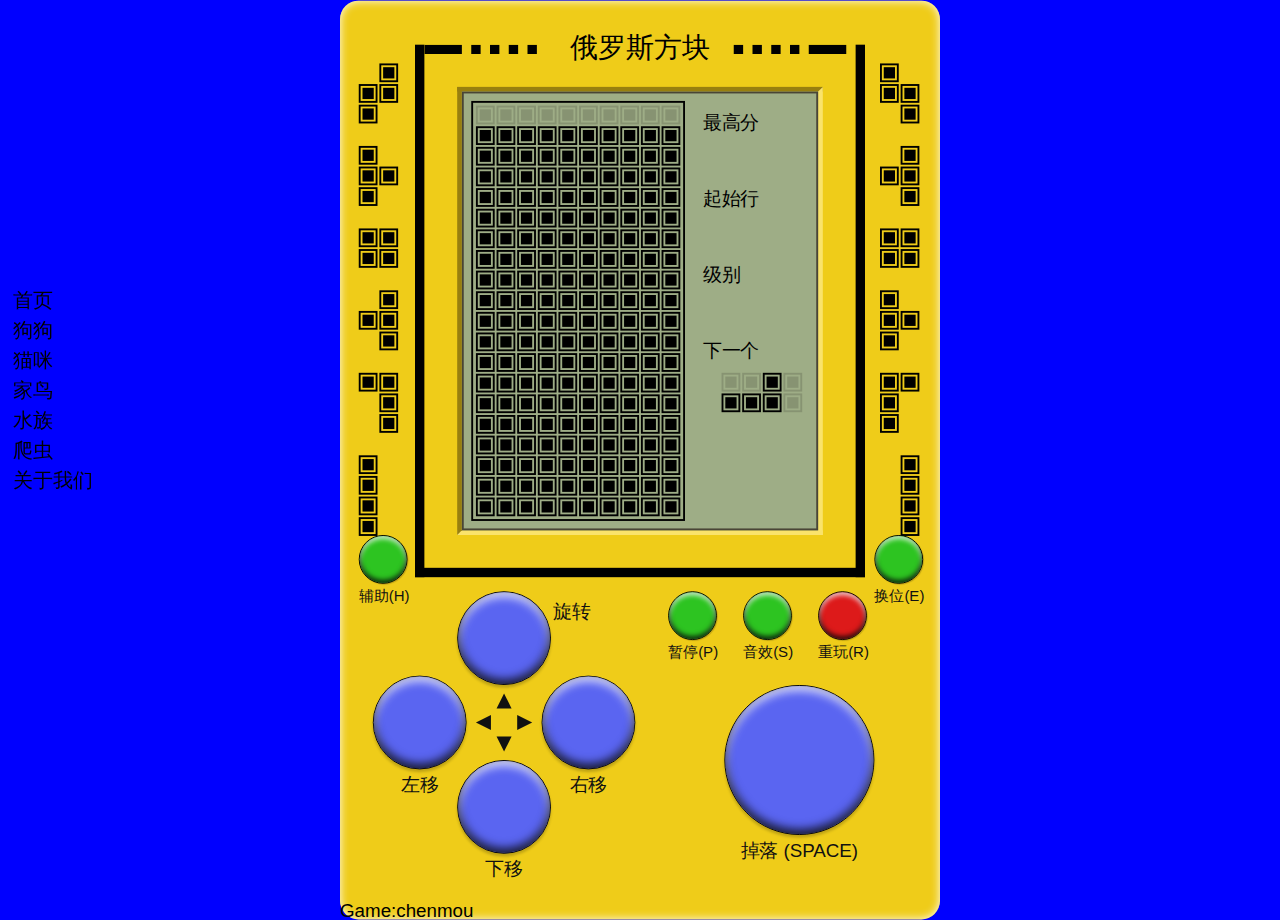
<file: els.html>
<!DOCTYPE html>
<html lang="">
	<head>
		<meta charset="utf-8">
		<meta http-equiv="X-UA-Compatible" content="IE=edge">
		<meta name="viewport" content="width=device-width,initial-scale=1">
		<link rel="icon" href="./img/Keqing.png">
		<title>俄罗斯方块</title>
		<link href="./js/about.c1ba2b58.js" rel="prefetch">
		<link href="./css/app.6434ae0b.css" rel="preload" as="style">
		<link href="./js/app.fbb38b0e.js" rel="preload" as="script">
		<link href="./js/chunk-vendors.37105d86.js" rel="preload" as="script">
		<link href="./css/app.6434ae0b.css" rel="stylesheet">
                <link rel="stylesheet" href="./css/index.css" type="text/css"/ class="o"> 
		<style>
			.my-class {
			background-color: #0000ff;
		  	}
		</style>
	</head>
	<body class="my-class">
		<header>
			<div>
				<ul class="footls3">
						<li><a href="index.html">首页</a></li>
						<li><a href="dog.html">狗狗</a></li>
						<li><a href="cat.html">猫咪</a></li>
						<li><a href="bird.html">家鸟</a></li>
						<li><a href="water.html">水族</a></li>
						<li><a href="reptile.html">爬虫</a></li>
						<li><a href="we.html">关于我们</a></li>
				</ul> 
			</div>
		</header> 
		<noscript>
			<strong>We're sorry but app doesn't work properly without JavaScript enabled. Please enable it to
				continue.
			</strong>
		</noscript>
		<div id="app"></div>
		<script src="./js/chunk-vendors.37105d86.js"></script>
		<script src="./js/app.fbb38b0e.js"></script>
	</body>
</html>
</file>
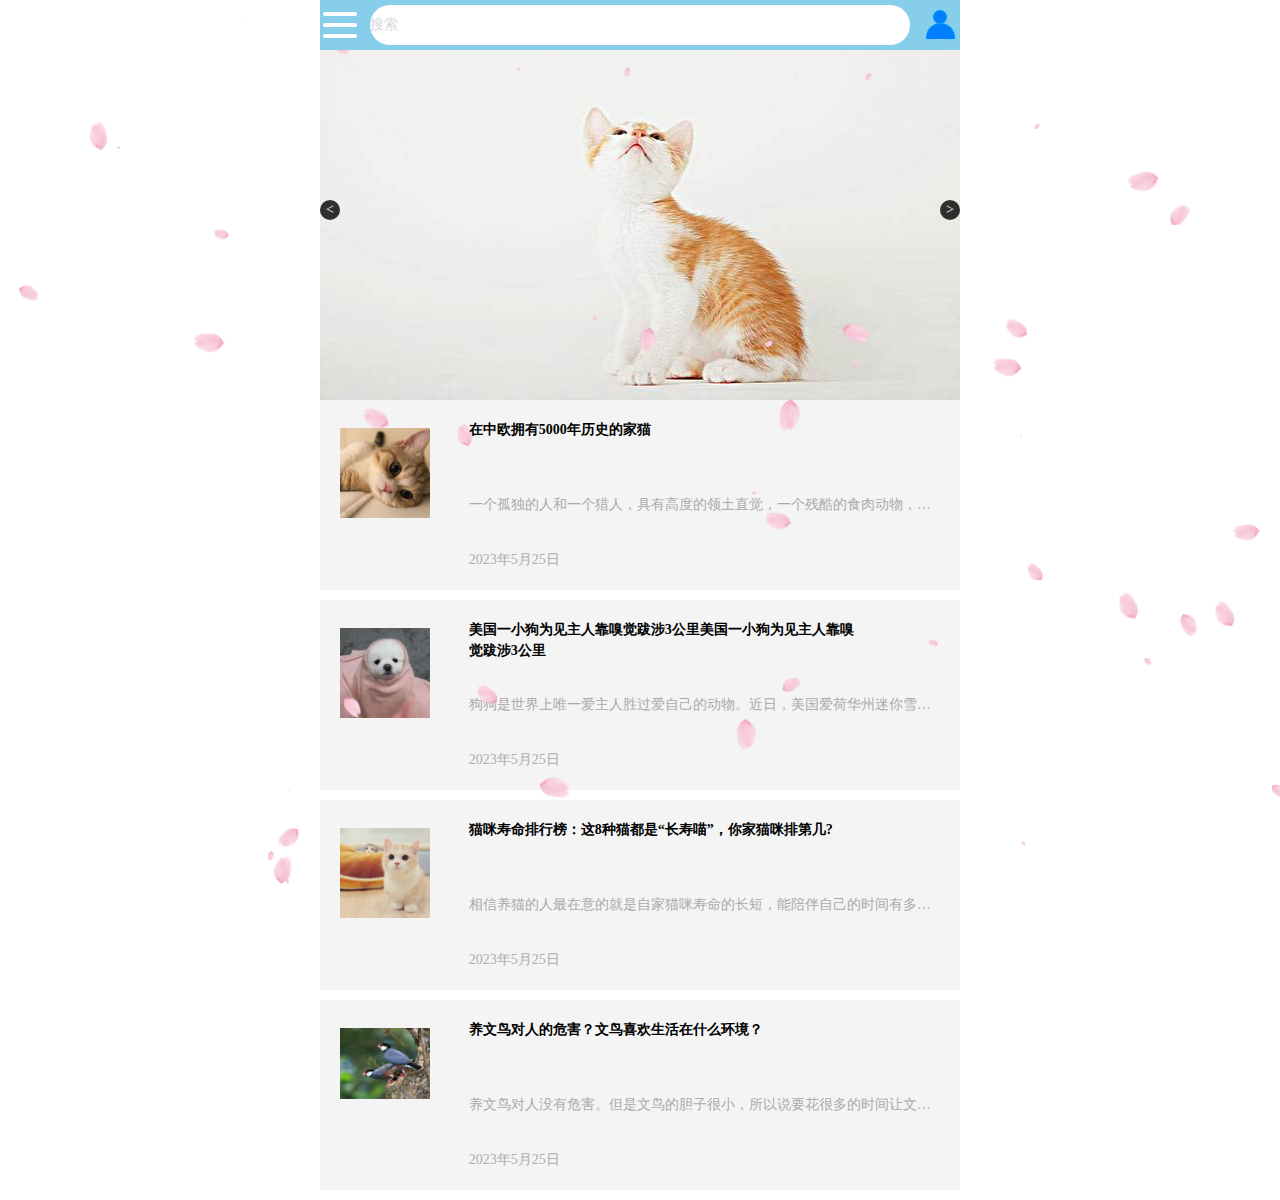
<file: move.html>
<!doctype html>
<html>

	<head>
		<meta charset="utf-8">
		<title></title>
		<meta name="viewport" content="width=device-width,initial-scale=1,minimum-scale=1,maximum-scale=1,user-scalable=no" />
                <link rel="icon" href="./img/Keqing.png"> 
		<link href="css/move.css" rel="stylesheet" type="text/css"/>
		<script src="js/move.js"></script>
		<link rel="stylesheet" href="https://cdn1.tianli0.top/gh/linjiangyu2/halo/cdn/bak/APlayer.min.css"/ type="text/css"/ class="o">
		<script src="https://cdn1.tianli0.top/gh/linjiangyu2/halo/cdn/bak/APlayer.min.js"></script>
		<script src="https://cdn1.tianli0.top/gh/linjiangyu2/halo/cdn/bak/Meting.min.js"></script>
		<meting-js
		            server="netease"
		            type="playlist"
		            id="8171299613"
		            fixed="true"
		            mini="true"
		            order="random"
		            loop="all"
		            preload="auto"
		            volume="0.4"
		            autoplay="true"
		            list-folded="false">
		</meting-js>
	</head>
 
	<body>
		<div class="top">
			<div class="btn"></div>
			<div class="serch">搜索</div>
			<div class="login">
					<img src="img/登录2.png">
			</div>
		</div>
		<div class="nav">
			<div class="imgbox">
			<img src="img/cat.jpg">
			<img src="img/dog.jpg">
			<img src="img/bird.jpg">
			<img src="img/water.jpg">
			<img src="img/reptile.jpg">
			</div>
			<div class="l"><</div>
			<div class="r">></div>
		</div>
		<div class="box">
			<div class="textboxlbox">
					<div>
						<img src="./img/cat1.jpg" />
						<div class="boxtext">
							<ul>
								<li><a href="javascript:;">在中欧拥有5000年历史的家猫</a></li>
								<li><p>一个孤独的人和一个猎人，具有高度的领土直觉，一个残酷的食肉动物，一个不听话的人：猫。这些特征使该物种不愿驯化。即使这样，我们还是做</p></li>
								<div>2023年5月25日</div>
							</ul>
						</div>
					</div>
					<div>
						<img src="./img/dog1.jpg" />
						<div class="boxtext">
							<ul>
								<li><a href="javascript:;">美国一小狗为见主人靠嗅觉跋涉3公里美国一小狗为见主人靠嗅觉跋涉3公里</a></li>
								<li><p>狗狗是世界上唯一爱主人胜过爱自己的动物。近日，美国爱荷华州迷你雪纳瑞犬“茜茜”（Sissy）凭借惊人的嗅觉，从家中跑到了2英里（约合3.2千米）以外的医院，只为见上主人一面。</p></li>
								<div>2023年5月25日</div>
							</ul>
						</div>
					</div>
					<div>
						<img src="./img/cat2.jpg" />
						<div class="boxtext">
							<ul>
								<li><a href="javascript:;">猫咪寿命排行榜：这8种猫都是“长寿喵”，你家猫咪排第几?</a></li>
								<li><p>相信养猫的人最在意的就是自家猫咪寿命的长短，能陪伴自己的时间有多长了！今天就来盘点一下哪些猫咪是比较长寿的。猫咪寿命排行榜，下面这8种猫都是“长寿喵”，看你家猫咪排第几？</p></li>
								<div>2023年5月25日</div>
							</ul>
						</div>
					</div>
					<div>
						<img src="./img/bird1.jpg" />
						<div class="boxtext">
							<ul>
								<li><a href="javascript:;">养文鸟对人的危害？文鸟喜欢生活在什么环境？</a></li>
								<li><p>养文鸟对人没有危害。但是文鸟的胆子很小，所以说要花很多的时间让文鸟要适应环境，而且说养文鸟的时候要投入很多的精力，文鸟体质娇弱、不耐低温需要精心照顾，细心呵护，才能养活它，同时也能增加主人和文鸟的亲密感，让它不再害怕主人。</p></li>
								<div>2023年5月25日</div> 
							</ul>
						</div>
					</div>
				</div>
			</div>
		</div>
<script>
    let stop, staticx;
    const img = new Image();
    img.src = "[data-uri]";

    function Sakura(x, y, s, r, fn) {
        this.x = x;
        this.y = y;
        this.s = s;
        this.r = r;
        this.fn = fn;
    }

    Sakura.prototype.draw = function (cxt) {
        cxt.save();
        const xc = 40 * this.s / 4;
        cxt.translate(this.x, this.y);
        cxt.rotate(this.r);
        cxt.drawImage(img, 0, 0, 40 * this.s, 40 * this.s)
        cxt.restore();
    }

    Sakura.prototype.update = function () {
        this.x = this.fn.x(this.x, this.y);
        this.y = this.fn.y(this.y, this.y);
        this.r = this.fn.r(this.r);
        if (this.x > window.innerWidth || this.x < 0 || this.y > window.innerHeight || this.y < 0) {
            this.r = getRandom('fnr');
            if (Math.random() > 0.4) {
                this.x = getRandom('x');
                this.y = 0;
                this.s = getRandom('s');
                this.r = getRandom('r');
            } else {
                this.x = window.innerWidth;
                this.y = getRandom('y');
                this.s = getRandom('s');
                this.r = getRandom('r');
            }
        }
    }

    SakuraList = function () {
        this.list = [];
    }
    SakuraList.prototype.push = function (sakura) {
        this.list.push(sakura);
    }
    SakuraList.prototype.update = function () {
        let i = 0, len = this.list.length;
        for (; i < len; i++) {
            this.list[i].update();
        }
    }
    SakuraList.prototype.draw = function (cxt) {
        let i = 0, len = this.list.length;
        for (; i < len; i++) {
            this.list[i].draw(cxt);
        }
    }
    SakuraList.prototype.get = function (i) {
        return this.list[i];
    }
    SakuraList.prototype.size = function () {
        return this.list.length;
    }

    function getRandom(option) {
        let ret, random;
        switch (option) {
            case 'x':
                ret = Math.random() * window.innerWidth;
                break;
            case 'y':
                ret = Math.random() * window.innerHeight;
                break;
            case 's':
                ret = Math.random();
                break;
            case 'r':
                ret = Math.random() * 6;
                break;
            case 'fnx':
                random = -0.5 + Math.random();
                ret = function (x, y) {
                    return x + 0.5 * random - 1.7;
                };
                break;
            case 'fny':
                random = 1.5 + Math.random() * 0.7
                ret = function (x, y) {
                    return y + random;
                };
                break;
            case 'fnr':
                random = Math.random() * 0.03;
                ret = function (r) {
                    return r + random;
                };
                break;
        }
        return ret;
    }

    function startSakura() {

        requestAnimationFrame = window.requestAnimationFrame ||
            window.mozRequestAnimationFrame ||
            window.webkitRequestAnimationFrame ||
            window.msRequestAnimationFrame ||
            window.oRequestAnimationFrame;
        let canvas = document.createElement('canvas'),
            cxt;
        staticx = true;
        canvas.height = window.innerHeight;
        canvas.width = window.innerWidth;
        canvas.setAttribute('style', 'position: fixed;left: 0;top: 0;pointer-events: none;');
        canvas.setAttribute('id', 'canvas_sakura');
        document.getElementsByTagName('body')[0].appendChild(canvas);
        cxt = canvas.getContext('2d');
        const sakuraList = new SakuraList();
        for (let i = 0; i < 50; i++) {
            let sakura, randomX, randomY, randomS, randomR, randomFnx, randomFny, randomFnR;
            randomX = getRandom('x');
            randomY = getRandom('y');
            randomR = getRandom('r');
            randomS = getRandom('s');
            randomFnx = getRandom('fnx');
            randomFny = getRandom('fny');
            randomFnR = getRandom('fnr');
            sakura = new Sakura(randomX, randomY, randomS, randomR, {
                x: randomFnx,
                y: randomFny,
                r: randomFnR
            });
            sakura.draw(cxt);
            sakuraList.push(sakura);
        }
        stop = requestAnimationFrame(function () {
            cxt.clearRect(0, 0, canvas.width, canvas.height);
            sakuraList.update();
            sakuraList.draw(cxt);
            stop = requestAnimationFrame(arguments.callee);
        })
    }

    window.onresize = function () {
        const canvasSnow = document.getElementById('canvas_sakura');
        canvasSnow.width = window.innerWidth;
        canvasSnow.height = window.innerHeight;
    }

    img.onload = function () {
        startSakura();
    }

    function stopp() {
        if (staticx) {
            const child = document.getElementById("canvas_sakura");
            child.parentNode.removeChild(child);
            window.cancelAnimationFrame(stop);
            staticx = false;
        } else {
            startSakura();
        }
    }
</script>
	</body>

</html>
</file>
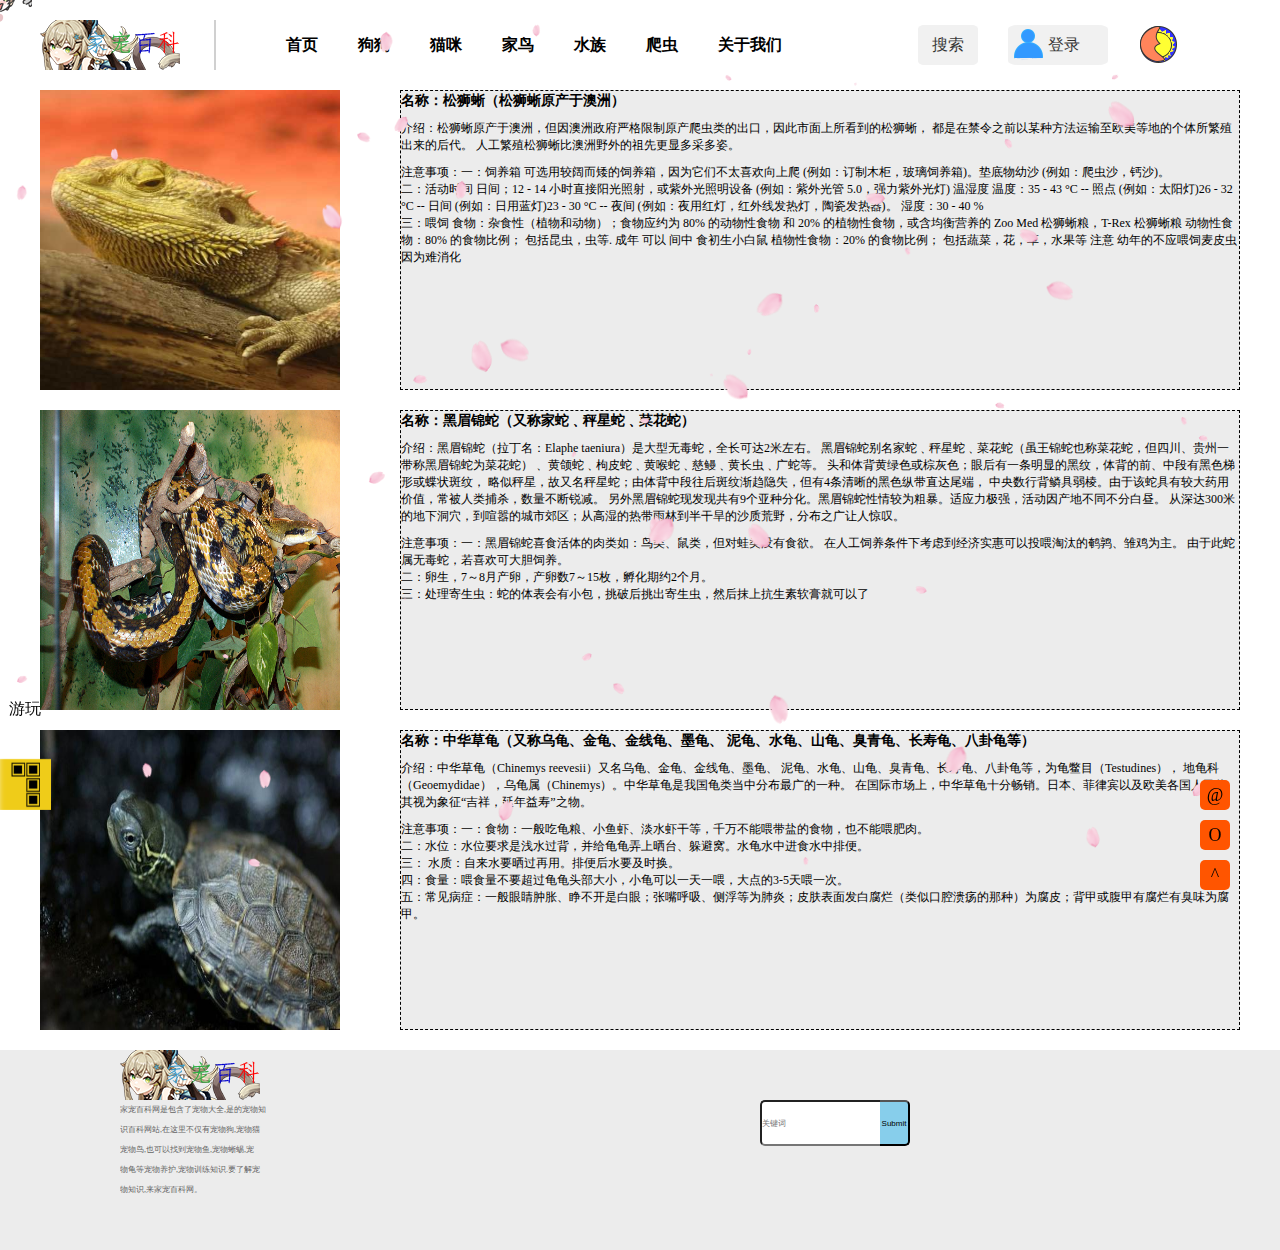
<file: reptile.html>
<!DOCTYPE html>
<html>
	<head>
		<meta charset="utf-8">
		<title></title>
		<meta name="viewport" content="width=device-width,initial-scale=1,minimum-scale=1,maximum-scale=1,user-scalable=no" />
                <link rel="icon" href="./img/Keqing.png">
		<link rel="stylesheet" href="./css/index.css" type="text/css" / class="o">
                <link rel="stylesheet" href="https://cdn1.tianli0.top/gh/linjiangyu2/halo/cdn/bak/APlayer.min.css"/ type="text/css"/ class="o">
		<script src="https://cdn1.tianli0.top/gh/linjiangyu2/halo/cdn/bak/APlayer.min.js"></script>
		<script src="https://cdn1.tianli0.top/gh/linjiangyu2/halo/cdn/bak/Meting.min.js"></script>
		<meting-js
		            server="netease"
		            type="playlist"
		            id="8171299613"
		            fixed="true"
		            mini="true"
		            order="random"
		            loop="all"
		            preload="auto"
		            volume="0.4"
		            autoplay="true"
		            list-folded="false">
		</meting-js>
	</head>
	<body>
		<header>
			<div class="headbox">
				<div class="logo"></div><!-- logo图片 -->
				<div class="tag">
					<!-- 标签分类 -->
					<ul>
						<li><a href="index.html">首页</a></li>
						<li><a href="dog.html">狗狗</a></li>
						<li><a href="cat.html">猫咪</a></li>
						<li><a href="bird.html">家鸟</a></li>
						<li><a href="water.html">水族</a></li>
						<li><a href="reptile.html">爬虫</a></li>
						<li><a href="we.html">关于我们</a></li>
					</ul> 
					<input type="search" placeholder="输入"/>
				</div>
				<div class="person">
					<!-- 小功能区 -->
					<span onmouseover="l()" class="serch"><a href="#">搜索</a></span><!-- 搜索按钮 -->
					<span onmouseover="l()"><a href="#">登录</a></span><!-- 登录按钮 -->
					<span onmouseover=" l()" style="nav-index: '1';" onmouseup="op()" class="p"></span><!-- 换色按钮 -->
				</div>
			</div><!-- 顶部标签栏 -->
		</header>
<div>
    <a href="./els.html">
        <p id="footls2">游玩</p>
        <img src="./img/俄罗斯方块3.png" width="4%" id="footls1">
    </a>
</div>    
		<section>
			<div class="dbox">
				<div class="dboxs">
					<div>
						<img src="img/ssx.jpg" />
					</div>
					<div>
						<ul>
							<li>
								<h3>名称：松狮蜥（松狮蜥原产于澳洲）</h3>
							</li>
							<li>介绍：松狮蜥原产于澳洲，但因澳洲政府严格限制原产爬虫类的出口，因此市面上所看到的松狮蜥，
								都是在禁令之前以某种方法运输至欧美等地的个体所繁殖出来的后代。
								人工繁殖松狮蜥比澳洲野外的祖先更显多采多姿。
							</li>
							<li>
								注意事项：一：饲养箱
								可选用较阔而矮的饲养箱，因为它们不太喜欢向上爬 (例如：订制木柜，玻璃饲养箱)。垫底物幼沙 (例如：爬虫沙，钙沙)。<br>
								二：活动时间
								日间；12 - 14 小时直接阳光照射，或紫外光照明设备 (例如：紫外光管 5.0，强力紫外光灯)
								温湿度
								温度：35 - 43 °C -- 照点 (例如：太阳灯)26 - 32 °C -- 日间 (例如：日用蓝灯)23 - 30 °C -- 夜间
								(例如：夜用红灯，红外线发热灯，陶瓷发热器)。
								湿度：30 - 40 %<br />
								三：喂饲
								食物：杂食性（植物和动物）；食物应约为 80% 的动物性食物 和 20% 的植物性食物，或含均衡营养的 Zoo Med 松狮蜥粮，T-Rex 松狮蜥粮
								动物性食物：80% 的食物比例； 包括昆虫，虫等. 成年 可以 间中 食初生小白鼠
								植物性食物：20% 的食物比例； 包括蔬菜，花，草，水果等
								注意 幼年的不应喂饲麦皮虫 因为难消化<br>

							</li>
						</ul>
					</div>
				</div>
				<div class="dboxs">
					<div>
						<img src="img/hmjs.jpg" />
					</div>
					<div>
						<ul>
							<li>
								<h3>名称：黑眉锦蛇（又称家蛇﹑秤星蛇﹑菜花蛇）</h3>
							</li>
							<li>介绍：黑眉锦蛇（拉丁名：Elaphe taeniura）是大型无毒蛇，全长可达2米左右。
								黑眉锦蛇别名家蛇﹑秤星蛇﹑菜花蛇（虽王锦蛇也称菜花蛇，但四川、贵州一带称黑眉锦蛇为菜花蛇）﹑
								黄颌蛇﹑枸皮蛇﹑黄喉蛇﹑慈鳗﹑黄长虫﹑广蛇等。
								头和体背黄绿色或棕灰色；眼后有一条明显的黑纹，体背的前、中段有黑色梯形或蝶状斑纹，
								略似秤星，故又名秤星蛇；由体背中段往后斑纹渐趋隐失，但有4条清晰的黑色纵带直达尾端，
								中央数行背鳞具弱棱。由于该蛇具有较大药用价值，常被人类捕杀，数量不断锐减。
								另外黑眉锦蛇现发现共有9个亚种分化。黑眉锦蛇性情较为粗暴。适应力极强，活动因产地不同不分白昼。
								从深达300米的地下洞穴，到喧嚣的城市郊区；从高湿的热带雨林到半干旱的沙质荒野，分布之广让人惊叹。
							</li>
							<li>
								注意事项：一：黑眉锦蛇喜食活体的肉类如：鸟类、鼠类，但对蛙类没有食欲。
								在人工饲养条件下考虑到经济实惠可以投喂淘汰的鹌鹑、雏鸡为主。
								由于此蛇属无毒蛇，若喜欢可大胆饲养。<br>
								二：卵生，7～8月产卵，产卵数7～15枚，孵化期约2个月。<br />
								三：处理寄生虫：蛇的体表会有小包，挑破后挑出寄生虫，然后抹上抗生素软膏就可以了<br>

							</li>
						</ul>
					</div>
				</div>
				<div class="dboxs">
					<div>
						<img src="img/zwcg.jpg" />
					</div>
					<div>
						<ul>
							<li>
								<h3>名称：中华草龟（又称乌龟、金龟、金线龟、墨龟、
									泥龟、水龟、山龟、臭青龟、长寿龟、八卦龟等）</h3>
							</li>
							<li>介绍：中华草龟（Chinemys reevesii）又名乌龟、金龟、金线龟、墨龟、
								泥龟、水龟、山龟、臭青龟、长寿龟、八卦龟等，为龟鳖目（Testudines），
								地龟科（Geoemydidae），乌龟属（Chinemys）。中华草龟是我国龟类当中分布最广的一种。
								在国际市场上，中华草龟十分畅销。日本、菲律宾以及欧美各国人民将其视为象征“吉祥，延年益寿”之物。
							</li>
							<li>
								注意事项：一：食物：一般吃龟粮、小鱼虾、淡水虾干等，千万不能喂带盐的食物，也不能喂肥肉。<br>
								二：水位：水位要求是浅水过背，并给龟龟弄上晒台、躲避窝。水龟水中进食水中排便。<br />
								三： 水质：自来水要晒过再用。排便后水要及时换。<br>
								四：食量：喂食量不要超过龟龟头部大小，小龟可以一天一喂，大点的3-5天喂一次。<br>
								五：常见病症：一般眼睛肿胀、睁不开是白眼；张嘴呼吸、侧浮等为肺炎；皮肤表面发白腐烂（类似口腔溃疡的那种）为腐皮；背甲或腹甲有腐烂有臭味为腐甲。

							</li>
						</ul>
					</div>
				</div>
			</div>
		</section>

		<aside>
			<div class="aside">
				<ul>
					<li><a href="javascript:;">@</a></li>
					<li><a href="javascript:;" class="move" title="移动端">O</a></li>
					<li><a href="#" title="顶部 ">^</a></li>
				</ul>
			</div>
		</aside>

		<footer>
			<div class="footerbox">
				<div class="flogo"></div>
				<p class="logox">
					家宠百科网是包含了宠物大全,是的宠物知</br>
					识百科网站,在这里不仅有宠物狗,宠物猫</br>
					宠物鸟,也可以找到宠物鱼,宠物蜥蜴,宠</br>
					物龟等宠物养护,宠物训练知识.要了解宠</br>
					物知识,来家宠百科网。</br>
				</p>
				<input type="text" class="logos" name="s" placeholder="关键词">
				<input type="submit" placeholder="搜索" class="logos1" />
			</div>
		</footer>

		<img src="img/g.gif" class="gif" />
<script>
    let stop, staticx;
    const img = new Image();
    img.src = "[data-uri]";

    function Sakura(x, y, s, r, fn) {
        this.x = x;
        this.y = y;
        this.s = s;
        this.r = r;
        this.fn = fn;
    }

    Sakura.prototype.draw = function (cxt) {
        cxt.save();
        const xc = 40 * this.s / 4;
        cxt.translate(this.x, this.y);
        cxt.rotate(this.r);
        cxt.drawImage(img, 0, 0, 40 * this.s, 40 * this.s)
        cxt.restore();
    }

    Sakura.prototype.update = function () {
        this.x = this.fn.x(this.x, this.y);
        this.y = this.fn.y(this.y, this.y);
        this.r = this.fn.r(this.r);
        if (this.x > window.innerWidth || this.x < 0 || this.y > window.innerHeight || this.y < 0) {
            this.r = getRandom('fnr');
            if (Math.random() > 0.4) {
                this.x = getRandom('x');
                this.y = 0;
                this.s = getRandom('s');
                this.r = getRandom('r');
            } else {
                this.x = window.innerWidth;
                this.y = getRandom('y');
                this.s = getRandom('s');
                this.r = getRandom('r');
            }
        }
    }

    SakuraList = function () {
        this.list = [];
    }
    SakuraList.prototype.push = function (sakura) {
        this.list.push(sakura);
    }
    SakuraList.prototype.update = function () {
        let i = 0, len = this.list.length;
        for (; i < len; i++) {
            this.list[i].update();
        }
    }
    SakuraList.prototype.draw = function (cxt) {
        let i = 0, len = this.list.length;
        for (; i < len; i++) {
            this.list[i].draw(cxt);
        }
    }
    SakuraList.prototype.get = function (i) {
        return this.list[i];
    }
    SakuraList.prototype.size = function () {
        return this.list.length;
    }

    function getRandom(option) {
        let ret, random;
        switch (option) {
            case 'x':
                ret = Math.random() * window.innerWidth;
                break;
            case 'y':
                ret = Math.random() * window.innerHeight;
                break;
            case 's':
                ret = Math.random();
                break;
            case 'r':
                ret = Math.random() * 6;
                break;
            case 'fnx':
                random = -0.5 + Math.random();
                ret = function (x, y) {
                    return x + 0.5 * random - 1.7;
                };
                break;
            case 'fny':
                random = 1.5 + Math.random() * 0.7
                ret = function (x, y) {
                    return y + random;
                };
                break;
            case 'fnr':
                random = Math.random() * 0.03;
                ret = function (r) {
                    return r + random;
                };
                break;
        }
        return ret;
    }

    function startSakura() {

        requestAnimationFrame = window.requestAnimationFrame ||
            window.mozRequestAnimationFrame ||
            window.webkitRequestAnimationFrame ||
            window.msRequestAnimationFrame ||
            window.oRequestAnimationFrame;
        let canvas = document.createElement('canvas'),
            cxt;
        staticx = true;
        canvas.height = window.innerHeight;
        canvas.width = window.innerWidth;
        canvas.setAttribute('style', 'position: fixed;left: 0;top: 0;pointer-events: none;');
        canvas.setAttribute('id', 'canvas_sakura');
        document.getElementsByTagName('body')[0].appendChild(canvas);
        cxt = canvas.getContext('2d');
        const sakuraList = new SakuraList();
        for (let i = 0; i < 50; i++) {
            let sakura, randomX, randomY, randomS, randomR, randomFnx, randomFny, randomFnR;
            randomX = getRandom('x');
            randomY = getRandom('y');
            randomR = getRandom('r');
            randomS = getRandom('s');
            randomFnx = getRandom('fnx');
            randomFny = getRandom('fny');
            randomFnR = getRandom('fnr');
            sakura = new Sakura(randomX, randomY, randomS, randomR, {
                x: randomFnx,
                y: randomFny,
                r: randomFnR
            });
            sakura.draw(cxt);
            sakuraList.push(sakura);
        }
        stop = requestAnimationFrame(function () {
            cxt.clearRect(0, 0, canvas.width, canvas.height);
            sakuraList.update();
            sakuraList.draw(cxt);
            stop = requestAnimationFrame(arguments.callee);
        })
    }

    window.onresize = function () {
        const canvasSnow = document.getElementById('canvas_sakura');
        canvasSnow.width = window.innerWidth;
        canvasSnow.height = window.innerHeight;
    }

    img.onload = function () {
        startSakura();
    }

    function stopp() {
        if (staticx) {
            const child = document.getElementById("canvas_sakura");
            child.parentNode.removeChild(child);
            window.cancelAnimationFrame(stop);
            staticx = false;
        } else {
            startSakura();
        }
    }
</script>
	</body>
	<script src="./js/reptile.js"></script>
</html>
</file>
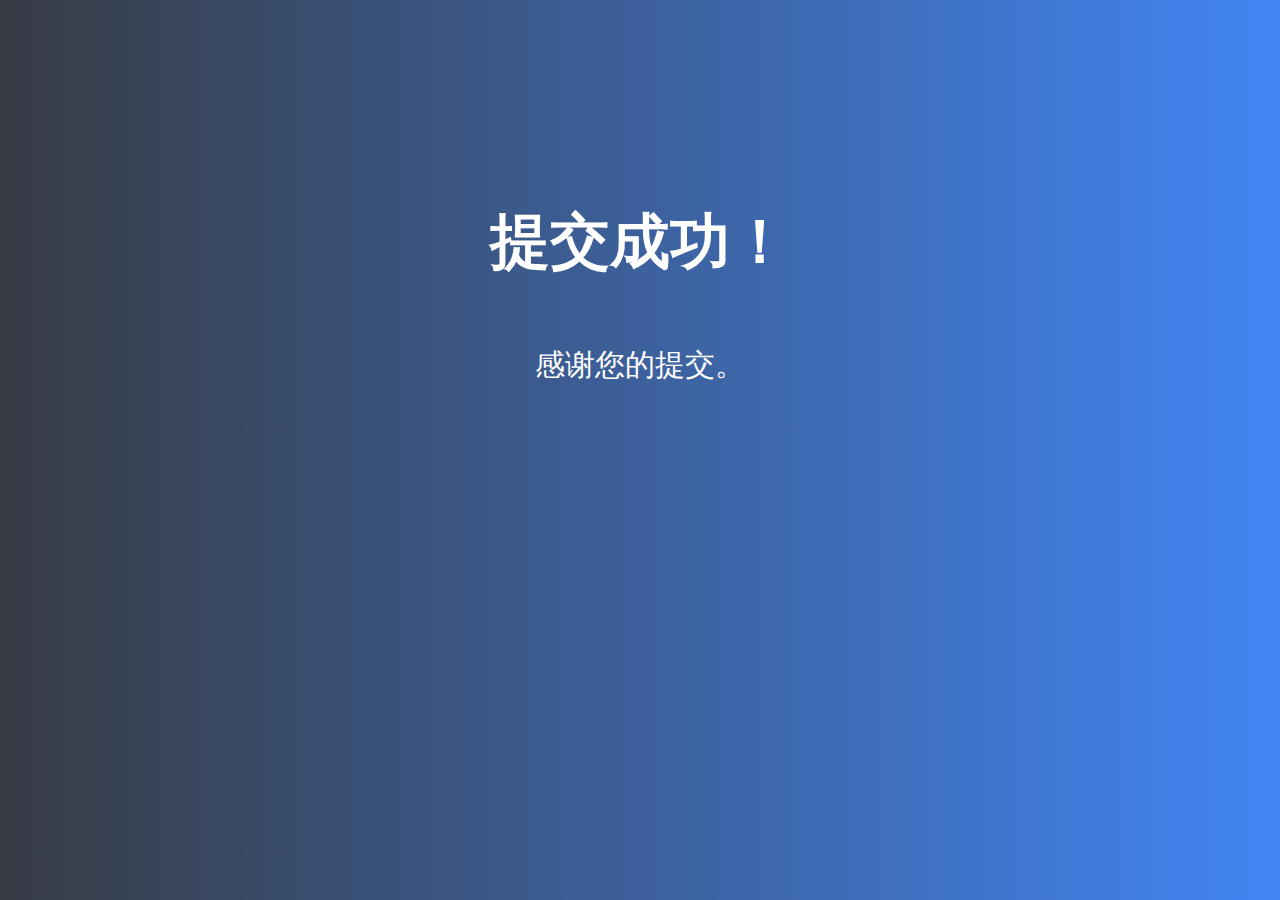
<file: return.html>
<!DOCTYPE html>
<html>
  <head>
    <meta charset="UTF-8">
    <title>提交成功</title>
    <style>
      body {
        background: linear-gradient(to right, #373B44, #4286f4);
        color: #fff;
        font-family: 'Open Sans', sans-serif;
        text-align: center;
        padding-top: 150px;
      }
      h1 {
        font-size: 60px;
        margin-bottom: 60px;
      }
      p {
        font-size: 30px;
        margin-bottom: 40px;
      }
      img {
        max-width: 100%;
        height: auto;
        position: absolute;
        top: 0;
        left: 0;
      }
    </style>
    <!-- 引入 Google Fonts 和 Font Awesome -->
    <link href="https://fonts.googleapis.com/css?family=Open+Sans" rel="stylesheet">
    <link href="./css/font_4088526_wzc9iiukt5.css" rel="stylesheet">
    
    <script type="text/javascript">
      setTimeout(function() {
        window.location.href = "./index.html"; // 将页面重定向到首页
      }, 5000); // 5秒钟后自动重定向
    </script>
  </head>
  
  <body>
    <div class="container">
      <div class="row">
        <div class="col-md-12">
          <h1> 提交成功！</h1> 
          <p>感谢您的提交。</p>
        </div>
      </div>
    </div>
  </body>
</html>
</file>
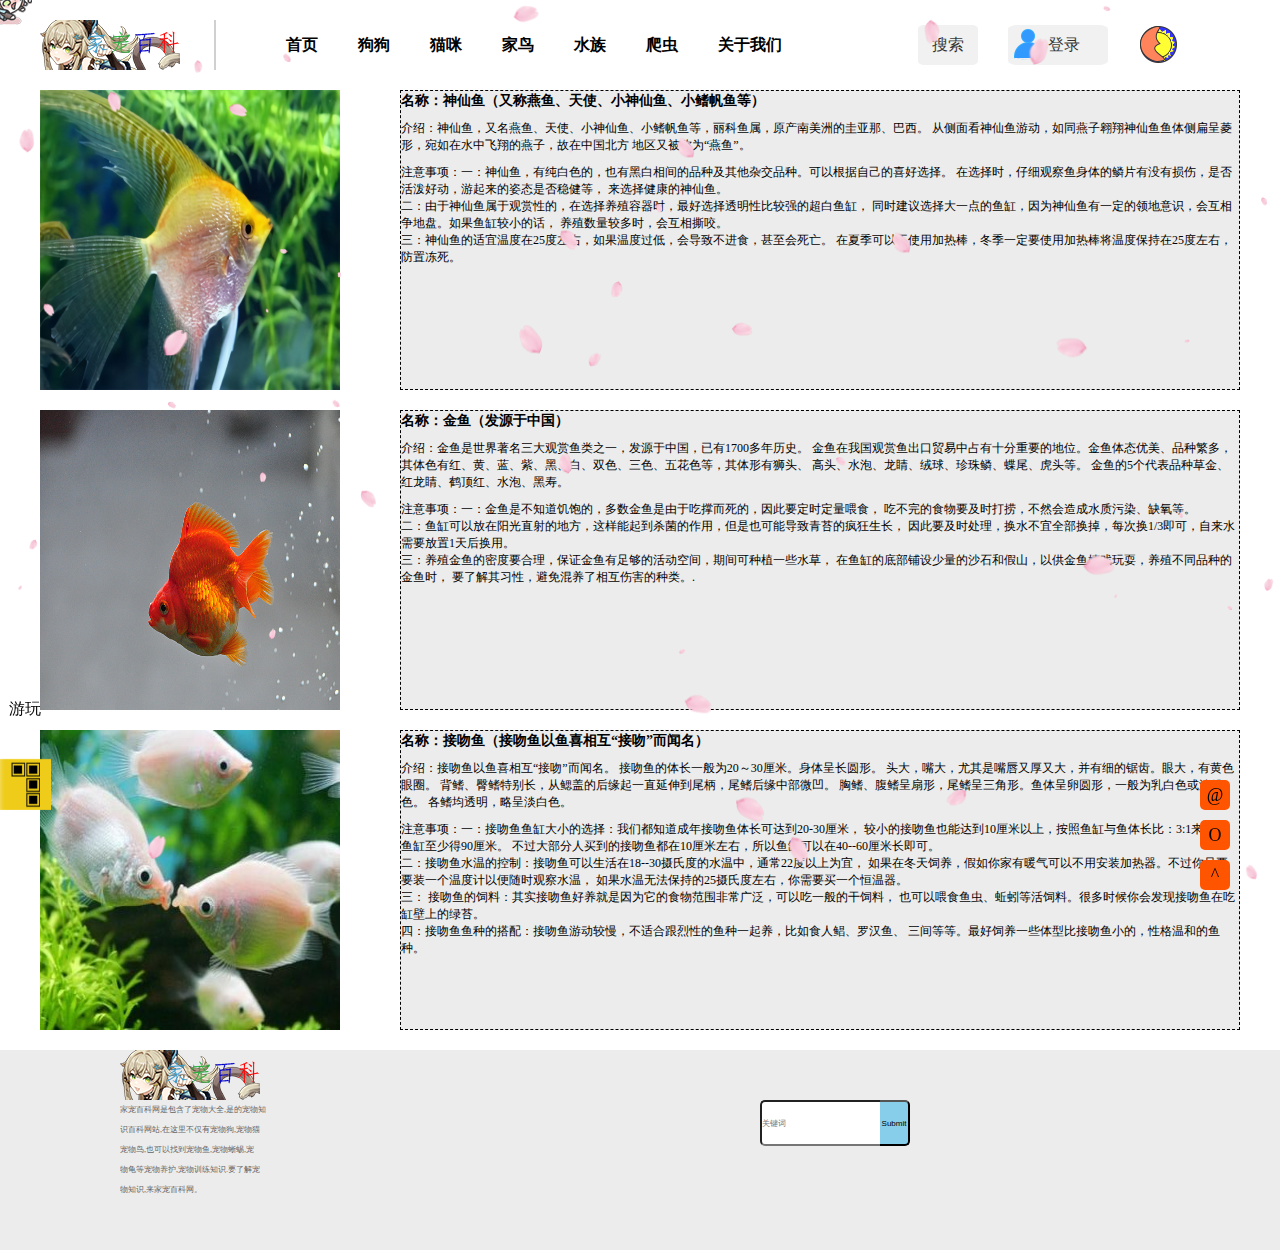
<file: water.html>
<!DOCTYPE html>
<html>
	<head>
		<meta charset="utf-8">
		<title></title>
		<meta name="viewport" content="width=device-width,initial-scale=1,minimum-scale=1,maximum-scale=1,user-scalable=yes" />
		<link rel="stylesheet" href="./css/index.css" type="text/css" / class="o">
                <link rel="icon" href="./img/Keqing.png"> 
		<link rel="stylesheet" href="https://cdn1.tianli0.top/gh/linjiangyu2/halo/cdn/bak/APlayer.min.css"/ type="text/css"/ class="o">
		<script src="https://cdn1.tianli0.top/gh/linjiangyu2/halo/cdn/bak/APlayer.min.js"></script>
		<script src="https://cdn1.tianli0.top/gh/linjiangyu2/halo/cdn/bak/Meting.min.js"></script>
		<meting-js
		            server="netease"
		            type="playlist"
		            id="8171299613"
		            fixed="true"
		            mini="true"
		            order="random"
		            loop="all"
		            preload="auto"
		            volume="0.4"
		            autoplay="true"
		            list-folded="false">
		</meting-js>
		<!-- <script src="./js/sty.js"></script> -->
	</head>
	<body>
		<header>
			<div class="headbox">
                                <div class="logo"></div><!-- logo图片 --> 
				<div class="tag">
					<!-- 标签分类 -->
					<ul>
						<li><a href="index.html">首页</a></li>
						<li><a href="dog.html">狗狗</a></li>
						<li><a href="cat.html">猫咪</a></li>
						<li><a href="bird.html">家鸟</a></li>
						<li><a href="water.html">水族</a></li>
						<li><a href="reptile.html">爬虫</a></li>
						<li><a href="we.html">关于我们</a></li>
					</ul> 
					<input type="search" placeholder="输入"/>
				</div>
				<div class="person">
					<!-- 小功能区 -->
					<span onmouseover="l()" class="serch"><a href="#">搜索</a></span><!-- 搜索按钮 -->
					<span onmouseover="l()"><a href="#">登录</a></span><!-- 登录按钮 -->
					<span onmouseover=" l()" style="nav-index: '1';" onmouseup="op()" class="p"></span><!-- 换色按钮 -->
				</div>
			</div><!-- 顶部标签栏 -->
		</header>
<div>
    <a href="./els.html">
        <p id="footls2">游玩</p>
        <img src="./img/俄罗斯方块3.png" width="4%" id="footls1">
    </a>
</div>  
		<section>
			<div class="dbox">
				<div class="dboxs">
					<div>
						<img src="img/sxy.jpg" />
					</div>
					<div>
						<ul>
							<li>
								<h3>名称：神仙鱼（又称燕鱼、天使、小神仙鱼、小鳍帆鱼等）</h3>
							</li>
							<li>介绍：神仙鱼，又名燕鱼、天使、小神仙鱼、小鳍帆鱼等，丽科鱼属，原产南美洲的圭亚那、巴西。
								从侧面看神仙鱼游动，如同燕子翱翔神仙鱼鱼体侧扁呈菱形，宛如在水中飞翔的燕子，故在中国北方
								地区又被称为“燕鱼”。
							</li>
							<li>
								注意事项：一：神仙鱼，有纯白色的，也有黑白相间的品种及其他杂交品种。可以根据自己的喜好选择。
								在选择时，仔细观察鱼身体的鳞片有没有损伤，是否活泼好动，游起来的姿态是否稳健等，
								来选择健康的神仙鱼。<br>
								二：由于神仙鱼属于观赏性的，在选择养殖容器时，最好选择透明性比较强的超白鱼缸，
								同时建议选择大一点的鱼缸，因为神仙鱼有一定的领地意识，会互相争地盘。如果鱼缸较小的话，
								养殖数量较多时，会互相撕咬。<br />
								三：神仙鱼的适宜温度在25度左右，如果温度过低，会导致不进食，甚至会死亡。
								在夏季可以不使用加热棒，冬季一定要使用加热棒将温度保持在25度左右，防置冻死。
								<br>

							</li>
						</ul>
					</div>
				</div>
				<div class="dboxs">
					<div>
						<img src="img/jy.jpg" />
					</div>
					<div>
						<ul>
							<li>
								<h3>名称：金鱼（发源于中国）</h3>
							</li>
							<li>介绍：金鱼是世界著名三大观赏鱼类之一，发源于中国，已有1700多年历史。
								金鱼在我国观赏鱼出口贸易中占有十分重要的地位。金鱼体态优美、品种繁多，
								其体色有红、黄、蓝、紫、黑、白、双色、三色、五花色等，其体形有狮头、
								高头、水泡、龙睛、绒球、珍珠鳞、蝶尾、虎头等。
								金鱼的5个代表品种草金、红龙睛、鹤顶红、水泡、黑寿。
							</li>
							<li>
								注意事项：一：金鱼是不知道饥饱的，多数金鱼是由于吃撑而死的，因此要定时定量喂食，
								吃不完的食物要及时打捞，不然会造成水质污染、缺氧等。<br>
								二：鱼缸可以放在阳光直射的地方，这样能起到杀菌的作用，但是也可能导致青苔的疯狂生长，
								因此要及时处理，换水不宜全部换掉，每次换1/3即可，自来水需要放置1天后换用。<br />
								三：养殖金鱼的密度要合理，保证金鱼有足够的活动空间，期间可种植一些水草，
								在鱼缸的底部铺设少量的沙石和假山，以供金鱼嬉戏玩耍，养殖不同品种的金鱼时，
								要了解其习性，避免混养了相互伤害的种类。.<br>

							</li>
						</ul>
					</div>
				</div>
				<div class="dboxs">
					<div>
						<img src="img/jwy.jpg" />
					</div>
					<div>
						<ul>
							<li>
								<h3>名称：接吻鱼（接吻鱼以鱼喜相互“接吻”而闻名）</h3>
							</li>
							<li>介绍：接吻鱼以鱼喜相互“接吻”而闻名。
								接吻鱼的体长一般为20～30厘米。身体呈长圆形。
								头大，嘴大，尤其是嘴唇又厚又大，并有细的锯齿。眼大，有黄色眼圈。
								背鳍、臀鳍特别长，从鳃盖的后缘起一直延伸到尾柄，尾鳍后缘中部微凹。
								胸鳍、腹鳍呈扇形，尾鳍呈三角形。鱼体呈卵圆形，一般为乳白色或淡粉色。
								各鳍均透明，略呈淡白色。
							</li>
							<li>
								注意事项：一：接吻鱼鱼缸大小的选择：我们都知道成年接吻鱼体长可达到20-30厘米，
								较小的接吻鱼也能达到10厘米以上，按照鱼缸与鱼体长比：3:1来算，鱼缸至少得90厘米。
								不过大部分人买到的接吻鱼都在10厘米左右，所以鱼缸可以在40--60厘米长即可。<br>
								二：接吻鱼水温的控制：接吻鱼可以生活在18--30摄氏度的水温中，通常22度以上为宜，
								如果在冬天饲养，假如你家有暖气可以不用安装加热器。不过你只要要装一个温度计以便随时观察水温，
								如果水温无法保持的25摄氏度左右，你需要买一个恒温器。<br />
								三： 接吻鱼的饲料：其实接吻鱼好养就是因为它的食物范围非常广泛，可以吃一般的干饲料，
								也可以喂食鱼虫、蚯蚓等活饲料。很多时候你会发现接吻鱼在吃缸壁上的绿苔。<br>
								四：接吻鱼鱼种的搭配：接吻鱼游动较慢，不适合跟烈性的鱼种一起养，比如食人鲳、罗汉鱼、
								三间等等。最好饲养一些体型比接吻鱼小的，性格温和的鱼种。<br>

							</li>
						</ul>
					</div>
				</div>
			</div>
		</section>

		<aside>
			<div class="aside">
				<ul>
					<li><a href="javascript:;">@</a></li>
					<li><a href="javascript:;" class="move" title="移动端">O</a></li>
					<li><a href="#" title="顶部 ">^</a></li>
				</ul>
			</div>
		</aside>

		<footer>
			<div class="footerbox">
				<div class="flogo"></div>
				<p class="logox">
					家宠百科网是包含了宠物大全,是的宠物知</br>
					识百科网站,在这里不仅有宠物狗,宠物猫</br>
					宠物鸟,也可以找到宠物鱼,宠物蜥蜴,宠</br>
					物龟等宠物养护,宠物训练知识.要了解宠</br>
					物知识,来家宠百科网。</br>
				</p>
				<input type="text" class="logos" name="s" placeholder="关键词">
				<input type="submit" placeholder="搜索" class="logos1" />
			</div>
		</footer>
		<img src="img/g.gif" class="gif" />
<script>
    let stop, staticx;
    const img = new Image();
    img.src = "[data-uri]";

    function Sakura(x, y, s, r, fn) {
        this.x = x;
        this.y = y;
        this.s = s;
        this.r = r;
        this.fn = fn;
    }

    Sakura.prototype.draw = function (cxt) {
        cxt.save();
        const xc = 40 * this.s / 4;
        cxt.translate(this.x, this.y);
        cxt.rotate(this.r);
        cxt.drawImage(img, 0, 0, 40 * this.s, 40 * this.s)
        cxt.restore();
    }

    Sakura.prototype.update = function () {
        this.x = this.fn.x(this.x, this.y);
        this.y = this.fn.y(this.y, this.y);
        this.r = this.fn.r(this.r);
        if (this.x > window.innerWidth || this.x < 0 || this.y > window.innerHeight || this.y < 0) {
            this.r = getRandom('fnr');
            if (Math.random() > 0.4) {
                this.x = getRandom('x');
                this.y = 0;
                this.s = getRandom('s');
                this.r = getRandom('r');
            } else {
                this.x = window.innerWidth;
                this.y = getRandom('y');
                this.s = getRandom('s');
                this.r = getRandom('r');
            }
        }
    }

    SakuraList = function () {
        this.list = [];
    }
    SakuraList.prototype.push = function (sakura) {
        this.list.push(sakura);
    }
    SakuraList.prototype.update = function () {
        let i = 0, len = this.list.length;
        for (; i < len; i++) {
            this.list[i].update();
        }
    }
    SakuraList.prototype.draw = function (cxt) {
        let i = 0, len = this.list.length;
        for (; i < len; i++) {
            this.list[i].draw(cxt);
        }
    }
    SakuraList.prototype.get = function (i) {
        return this.list[i];
    }
    SakuraList.prototype.size = function () {
        return this.list.length;
    }

    function getRandom(option) {
        let ret, random;
        switch (option) {
            case 'x':
                ret = Math.random() * window.innerWidth;
                break;
            case 'y':
                ret = Math.random() * window.innerHeight;
                break;
            case 's':
                ret = Math.random();
                break;
            case 'r':
                ret = Math.random() * 6;
                break;
            case 'fnx':
                random = -0.5 + Math.random();
                ret = function (x, y) {
                    return x + 0.5 * random - 1.7;
                };
                break;
            case 'fny':
                random = 1.5 + Math.random() * 0.7
                ret = function (x, y) {
                    return y + random;
                };
                break;
            case 'fnr':
                random = Math.random() * 0.03;
                ret = function (r) {
                    return r + random;
                };
                break;
        }
        return ret;
    }

    function startSakura() {

        requestAnimationFrame = window.requestAnimationFrame ||
            window.mozRequestAnimationFrame ||
            window.webkitRequestAnimationFrame ||
            window.msRequestAnimationFrame ||
            window.oRequestAnimationFrame;
        let canvas = document.createElement('canvas'),
            cxt;
        staticx = true;
        canvas.height = window.innerHeight;
        canvas.width = window.innerWidth;
        canvas.setAttribute('style', 'position: fixed;left: 0;top: 0;pointer-events: none;');
        canvas.setAttribute('id', 'canvas_sakura');
        document.getElementsByTagName('body')[0].appendChild(canvas);
        cxt = canvas.getContext('2d');
        const sakuraList = new SakuraList();
        for (let i = 0; i < 50; i++) {
            let sakura, randomX, randomY, randomS, randomR, randomFnx, randomFny, randomFnR;
            randomX = getRandom('x');
            randomY = getRandom('y');
            randomR = getRandom('r');
            randomS = getRandom('s');
            randomFnx = getRandom('fnx');
            randomFny = getRandom('fny');
            randomFnR = getRandom('fnr');
            sakura = new Sakura(randomX, randomY, randomS, randomR, {
                x: randomFnx,
                y: randomFny,
                r: randomFnR
            });
            sakura.draw(cxt);
            sakuraList.push(sakura);
        }
        stop = requestAnimationFrame(function () {
            cxt.clearRect(0, 0, canvas.width, canvas.height);
            sakuraList.update();
            sakuraList.draw(cxt);
            stop = requestAnimationFrame(arguments.callee);
        })
    }

    window.onresize = function () {
        const canvasSnow = document.getElementById('canvas_sakura');
        canvasSnow.width = window.innerWidth;
        canvasSnow.height = window.innerHeight;
    }

    img.onload = function () {
        startSakura();
    }

    function stopp() {
        if (staticx) {
            const child = document.getElementById("canvas_sakura");
            child.parentNode.removeChild(child);
            window.cancelAnimationFrame(stop);
            staticx = false;
        } else {
            startSakura();
        }
    }
</script> 
	</body>
	<script src="js/water.js"></script>
</html>
</file>
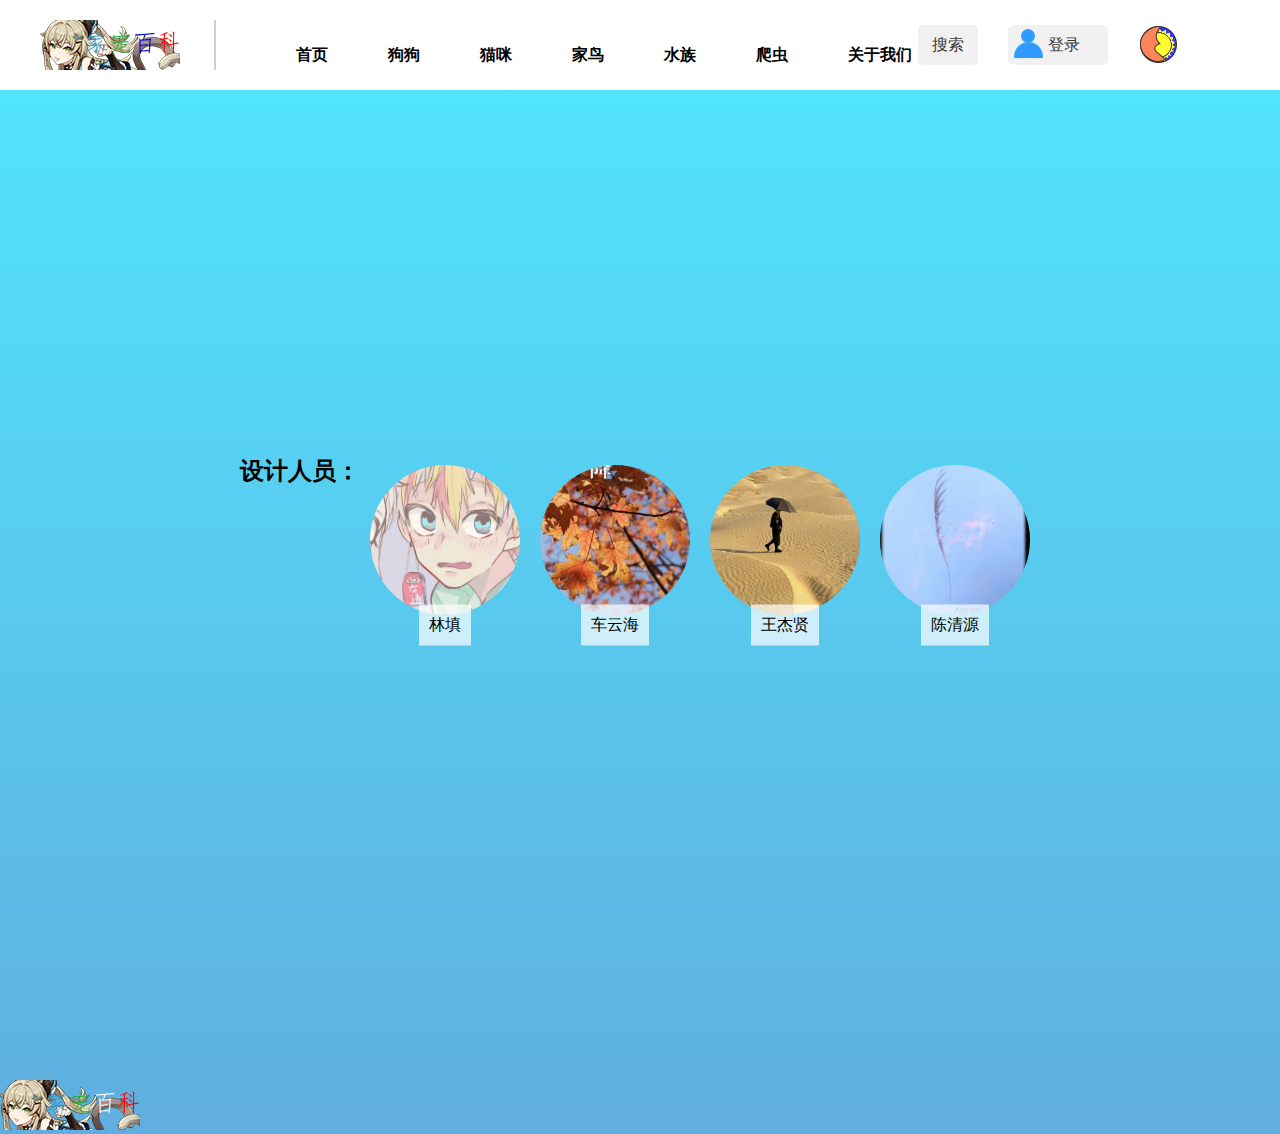
<file: wb.html>
<!DOCTYPE html>
<html>
	<head>
		<meta charset="utf-8" />
		<title>家宠百科</title>
		<meta name="viewport" content="width=device-width,initial-scale=1,minimum-scale=1,maximum-scale=1,user-scalable=yes" />
		<!-- <script src="./js/sty.js"></script> -->
		<link rel="stylesheet" href="./css/index.css" type="text/css"/ class="o">
		<link rel="icon" href="./img/Keqing.png">
        <style>
            .container {
                display: flex;
                justify-content: center; /* 水平居中 */
                align-items: center; /*垂直居中*/
                height: 100vh; /* 让容器高度等于视窗高度 */
            }
            .imgs{
            align-items: center; /*垂直居中*/
            }
            ul {
            list-style: none;
            margin: 0;
            padding: 0;
            }
          
            li {
            padding: 10px;
            }
            p {
                color: black;
            }
            body {
            background: linear-gradient(to bottom, #50e8ff, #60aedf);
            }
        </style>
	</head>
	<body id="h">
		<!--网页头部<header></header>
			底部信息<footer></footer>
			导航<nav></nav>
			文章<article></article> 
			侧边栏<aside></aside>
			时间标签<time></time>
			
				h1:网站大标题
			　　h2:网站副标题
			　　h3:网站分类目录
			　　h4:网站的文章分类
			　　h5:文章标注
			　　h6:tag标签
			-->
		<header>
			<div class="hb">
			<div class="headbox">
				<div class="logo"></div><!-- logo图片 -->
				<div class="tag"><!-- 标签分类 -->
					<ul>
						<li><a href="index.html">首页</a></li>
						<li><a href="dog.html">狗狗</a></li>
						<li><a href="cat.html">猫咪</a></li>
						<li><a href="bird.html">家鸟</a></li>
						<li><a href="water.html">水族</a></li>
						<li><a href="reptile.html">爬虫</a></li>
						<li><a href="we.html">关于我们</a></li>
					</ul>
					<input type="search" placeholder="输入"/>
				</div>
				<div class="person"><!-- 小功能区 -->
					<span onmouseover="l()" class="serch"><a href="#">搜索</a></span><!-- 搜索按钮 -->
					<span onmouseover="l()"><a href="dl.html">登录</a></span><!-- 登录按钮 -->
					<span onmouseover="l()" class="p" style="nav-index: "1";" onmouseup="op()"></span><!-- 换色按钮 -->
				</div>
			</div><!-- 顶部标签栏 -->
			</div>
		</header>
        <br/><br/><br/><br/><br/>
        <div class="container">
            <ul class="image-list">
                <h2>设计人员：</h2>
                <li><a href="https://linjiangyu.com">
                  <img src="img/ljy.jpg" alt="image1">
                  <p>林填</p>
                </a></li>
                <li><a href="https://cheyunhai.xyz">
                  <img src="img/cyh.jpg" alt="image2">
                  <p>车云海</p>
                </a></li>
                <li><a href="https://wangjiexian.xyz">
                  <img src="img/wjx.jpg" alt="image3">
                  <p>王杰贤</p>
                </a></li>
                <li><a href="https://chenmou.xyz">
                    <img src="img/cqy.jpg" alt="image3">
                    <p>陈清源</p>
                </a></li>
              </ul>
        </div>
        <br/><br/><br/><br/><br/>
        <img src="./img/家宠百科2.png" alt="logo">
    </body>
</file>
<file: css/index.css>
* {
	margin: 0;
	padding: 0;
}

/* 顶部 */
.hb {
	top: 0;
	position: fixed;
	z-index: 99;
	width: 100%;
	height: 90px;
	background-color: white;
	overflow: hidden;
}

.headbox {
	margin: 0 auto;
	width: 1200px;
	height: 90px;
	/* background-color: black; */
	/* border: 1px solid black; */
}

.headbox div {
	float: left;
}

.logo {
	height: 50px;
	width: 14.5%;
	margin-top: 20px;
	background-color: white;
	border-right: 2px solid #d0d0d0;
	background: url(../img/家宠百科1.png) no-repeat;
}

.tag {
	height: 90px;
	width: 58.5%;
	/* overflow: initial; */
	/* background-color: antiquewhite; */
}
.tag>input {
	width: 200px;
	height: 40px;
	line-height: 40px;
	margin-top: 25px;
	float: right;
}
.tag ul {
	position: relative;
	margin-left: 30px;
	width: 100%;
}

.tag ul li {
	margin-left: 40px;
	height: 90px;
	line-height: 90px;
	font-size: 16px;
	float: left;
	list-style: none;
	font-weight: 700;
}

a {
	color: black;
	text-decoration: none;
	/* cursor: pointer; */
}

.person {
	width: 26.5%;
	height: 90px;
	/* background-color: black; */
}

.person p {
	font-size: 16px;
}

.person>span {
	display: inline-block;
	width: 40px;
	height: 40px;
	margin-right: 30px;
	margin-top: 25px;
	float: left;
	border-radius: 50%;
	background-color: #eee;
	opacity: 0.8;
}

.person span:nth-child(2) {
	width: 60px;
	height: 40px;
	line-height: 40px;
	padding-left: 40px;
	border-radius: 10%;
	background: url(../img/登录2.png) no-repeat #eee;
}

.person span:nth-child(1) {
	width: 60px;
	height: 40px;
	text-align: center;
	line-height: 40px;
	border-radius: 10%;
}

.person span:nth-child(3) {
	line-height: 40px;
	text-align: center;
	background: url(../img/灯3.png);
}

body {
	max-width: 100%;
	min-width: 320px;
	background-color: white;
}

/* 通栏 */
.nav {
	position: relative;
	margin-top: 90px;
	width: 100%;
	height: 400px;
	/* border: 1px solid red; */
	background-color: #ececec;
}

.navimg {
	position: relative;
	margin: 0 auto;
	width: 600px;
	height: 400px;
	/* border: 1px solid red; */
	/* background: url(../img/cat.jpg);
				background-size: 600px 400px; */
}

.navimgm {
	position: relative;
	overflow: hidden;
	width: 600px;
	height: 400px;
}

.navimgm>div {
	/* position: absolute; */
	width: 600px;
	height: 400px;
}

.navimgm img {
	width: 600px;
	height: 400px;
}

.navimgm>div:not(:first-child) {
	display: none;
}




/* 内容块 */
.middlebox {
	width: 100%;
	/* height: 800px; */
	/* background-color: #dedede; */
}

.contentbox {
	margin: 0 auto;
	width: 1200px;
	/* height: 800px; */
	/* border: 1px solid #87CEEB; */

}

.textboxl {
	box-sizing: border-box;
	width: 70%;
	/* height: 800px; */
	/* border: 1px solid red; */
	float: left;
}

.textboxl>p {
	width: 130px;
	height: 50px;
	font-size: 24px;
	line-height: 50px;
	text-align: center;
	border-radius: 20px;
	font-weight: 700;
	background-color: #f4f4f4;
}

hr {
	width: 680px;
	margin-top: -25px;
	margin-left: 130px;
}

.textboxlbox {
	width: 810px;
	/* background: #000000; */
	margin-top: 50px;
}

.textboxlbox>div {
	position: relative;
	width: 810px;
	height: 220px;
	background-color: #f4f4f4;
	margin-bottom: 10px;
}

.textboxlbox>div:hover {
	transform: translateY(-5px);
	transition: all 1s;
}

.textboxlbox div>img {
	position: absolute;
	display: inline-block;
	width: 180px;
	height: 180px;
	top: 50%;
	margin-top: -90px;
	margin-left: 20px;
}

.boxtext {
	position: absolute;
	width: 600px;
	height: 180px;
	top: 50%;
	margin-top: -90px;
	margin-left: 210px;
}

.boxtext ul {
	list-style: none;
	width: 580px;
	height: 160px;
	/* background-color: #0000FF; */
	margin-top: 20px;
}
.boxtext ul li {
	width: 100%;
	height: 50px;
	margin-bottom: 10px;
}
.boxtext li p {
	display: inline-block;
	width: 560px;
	height: 24px;
	line-height: 24px;
	overflow: hidden;
	text-overflow: ellipsis;
	white-space: nowrap;
	color: #aaaaaa;
}

.boxtext li a {
	font-size: 20px;
	font-weight: 900;
}

.boxtext li a:hover {
	color: #87CEEB;
}

.boxtext ul>div {
	width: 100%;
	height: 20px;
	margin-top: 20px;
	opacity: 0.5;
}

.textboxr {
	box-sizing: border-box;
	position: relative;
	width: 30%;
	height: 800px;
	/* border: 1px solid blue; */
	float: left;
}
.biaoq a:hover {
	color: #87CEEB;
}
.biaoq {
	width: 360px;
	/* border: 1px solid red; */
}
.biaoq p {
	display: inline-block;
	float: left; 
	width: 100px;
	height: 22px;
	font-size: 16px;
	margin-right: 10px;
	margin-bottom: 10px;
	text-align: center;
	border-radius: 4px;
	background-color: #f4f4f4;
	text-overflow: ellipsis;
	overflow: hidden;
	/* border: 1px solid red; */
}

.bqbox {
	position: absolute;
	top: 76px;
}

.serchbox {
	width: 292px;
}

/* 底部块 */
footer {
	width: 100%;
	background-color: #ececec;
}
.footerbox {
	position: relative;
	margin: 0 auto;
	width: 1200px;
	height: 200px;
	background-color: #ececec;
}

.flogo {
	height: 50px;
	width: 14.5%;
	margin-left: 80px;
	background-color: white;
	background: url(../img/家宠百科1.png) no-repeat;
}

.logox {
	font-size: 8px;
	line-height: 20px;
	margin-left: 80px;
	float: left;
	opacity: 0.6;
}

.logos {
	position: absolute;
	height: 42px;
	width: 10%;
	background-color: #ffffff;
	border-radius: 5px 0 0 5px;
	border-right: none;
	font-size: 8px;
	outline: none;
	left: 60%;
}

.logos1 {
	position: absolute;
	height: 46px;
	width: 30px;
	background-color: #ffffff;
	border-radius: 0 5px 5px 0;
	font-size: 8px;
	background-color: #87CEEB;
	border-left: none;
	outline: none;
	cursor: pointer;
	left: 70%;
}

/* 侧边栏 */
.aside {
	position: fixed;
	/* background: #D0D0D0; */
	right: 40px;
	bottom: 0;
	z-index: 10;
	width: 40px;
	height: 170px;
}

.aside ul {
	width: 30px;
	height: 150px;
	margin-top: 50px;
}

.aside ul>li {
	display: inline-block;
	width: 30px;
	height: 30px;
	background-color: #ff5500;
	margin-bottom: 10px;
	border-radius: 5px;
	font-size: 18px;
	line-height: 30px;
	text-align: center;
	cursor: pointer;
}

.gif {
	position: absolute;
	z-index: 999;
	border-radius: 10px;
	top: -40px;
	left: -40px;
	opacity: 0.8;
}

.clearfix:before,
.clearfix:after {
	content: "";
	display: table;
}

.clearfix:after {
	clear: both;
}

.clearfix {
	*zoom: 1;
}

.dbox {
	width: 1200px;
	margin: 0 auto;
}
.dboxs {
	width: 100%;
	height: 300px;
	margin-bottom: 20px;
	/* background-color: #2C2C2C; */
}
.dboxs>div {
	float: left;
}
.dboxs>div:first-child {
	width: 300px;
	height: 300px;
	/* s */
}
.dboxs>div img {
	width: 300px;
	height: 300px;
}
.dboxs>div:nth-child(2) {
	box-sizing: border-box;
	width: 70%;
	height: 300px;
	margin-left: 60px;
	border: 1px dashed black;
	background-color: #ececec;
}
.dboxs>div ul li {
	list-style: none;
	margin-bottom: 10px;
	font-size: 12px;
}
#footls1{
    position: fixed;
    left: 0%;
    bottom: 10%;
}
#footls2{
    position: fixed;
    left: 0.7%;
    bottom: 20%;
}
.footls3{/* 删除黑点 */
       list-style: none;
       padding-left: 0; /* 可选 */
       position: fixed;
       left: 1%;
       bottom: 45%;
       line-height: 1.5; /* 120% of font size */
  }
.size_color{
	font-size: 22px;
	color: rgb(214, 229, 145);
}

/* we.html */
.image-list {
	display: flex;
	flex-direction: row; /* 水平排列 */
	list-style: none; /* 隐藏默认的列表标记 */
	padding: 0;
	margin: 0;
  }
  
  /* 调整图片和文本的位置关系 */
  .image-list li {
	position: relative;
  }
  
  .image-list img {
	border-radius: 50%;
	display: block;
	width: 150px;
	height: 150px;
  }
  
  .image-list p {
	position: absolute;
	bottom: 0;
	left: 50%;
	transform: translate(-50%, 50%);
	background-color: rgba(255, 255, 255, 0.7);
	padding: 10px;
	margin: 0;
  }
</file>
<file: css/cst.css>
*{
				margin: 0;
				padding: 0;
			}
			header{
				position: relative;
				/* 绝对定位 */
				left: 0;
				top: 0;
				display: flex;
				/* 弹性布局 */
				justify-content: space-between;
				align-items: center;
				padding: 15px 100px;
				z-index: 10;
				background: #00FFFF;
			}
			/* .header .logo{
				position: relative;
				/* 相对定位 
				color: #fff;
				text-decoration: none;
				/* 去掉下划线 
			}*/
			header .search{
				position: relative;
				width: 300px;
				height: 40px;
			}
			header .search input{
				position: absolute;
				top: 0;
				left: 0;
				width: 100%;
				height: 100%;
				counter-reset: #fff;
				background: transparent;
				outline: none;
				border: 1px solid #fff;
				border-radius: 5px;
				padding: 0 10px 0 45px;
			}
			header .search .fa-search{
				position: absolute;
				top: 50%;
				transform: translateY(-50%);
				left: 10px;
				color: #fff;
				border-right: 1px solid #fff;
				padding-right: 10px;
				}
			.banner{
				background: #eee;
				padding: 50px 100px 100px;
				min-height: 100vh;
				display: flex;
				justify-content: space-between;
				align-items: center;
			}
			.banner .center{
				max-width: 1000px;
			}
			.banner .center h2{
				font-size: 2.5em;
				color: #333333;
				margin-bottom: 20px;
			}
			.banner .center ul li{
				font-size: 1em;
				color:#333333;
				list-style: none;
			}
			.banner .center a{
				text-decoration: none;
				display: inline-block;
				color: #fff;
				background: yellowgreen;
				padding: 10px 20px;
				font-weight: 600;
				margin-top: 20px;
			}
			.banner .dl{
				max-width: 250px;
				margin-left: 50px;
			}
			
			.banner .dl{
				width: 330px;
				/* height: 100%; */
				background-color: #55FF00;
				/* position: absolute; */
				right: 0;
				border-radius:30px 30px 30px 30px;
				display: flex;
				flex-direction: column;
				align-items: center;
			}
			.banner .dl h1{
				font-size: 36px;
				margin: 60px 0;
				color: #fff;
			}
			.banner .dl input{
				margin-bottom: 20px;
				width: 200px;
				height: 36px;
				padding: 0 20px;
				border-radius: 36px;
				border: none;
				outline: none;
				font-size: 18px;
			}
			.banner .dl button{
				margin-top: 20px;
				width: 200px;
				height: 40px;
				background-color: #00FFFF;
				border: none;
				border-radius: 40px;
				color: #fff;
				font-size: 18px;
			}
			
			@media (max-width:1170px){
				header{
					padding: 10px 20px;
					flex-direction: column;
				}
				.banner{
					padding: 150px 20px 50px;
					flex-direction: column-reverse;
				}
				.banner .dl{
					margin-left: 0;
					max-width: 30%;
				}
				.banner .center h2{
					font-size: 1.5em;
				}
			}
			
			@media (max-width:991px) {
				header{
					padding: 10px 20px;
					flex-direction: column;
				}
				.banner{
					padding: 150px 20px 50px;
					flex-direction: column-reverse;
				}
				.banner .dl{
					margin-left: 0;
					max-width: 90%;
				}
				.banner .center h2{
					font-size: 1.5em;
				}
			}
			@media (max-width:500px) {
				header .search{
					width: 100%;
				}
				
				.banner .dl{
					margin-top: 30px;
				}
			}
</file>
<file: css/app.6434ae0b.css>
.decorate h1[data-v-41d67e17]{position:absolute;width:100%;text-align:center;font-weight:400;top:-12px;left:0;margin:0;padding:0;font-size:30px}
.decorate .topBorder[data-v-41d67e17]{height:10px;width:100%;position:absolute;top:0;left:0;overflow:hidden}
.decorate .topBorder span[data-v-41d67e17]{display:block;width:10px;height:10px;overflow:hidden;background:#000}
.decorate .topBorder span.mr[data-v-41d67e17]{margin-right:10px}
.decorate .topBorder span.ml[data-v-41d67e17]{margin-left:10px}
.decorate .topBorder span.w40[data-v-41d67e17]{width:40px}
.decorate .view[data-v-41d67e17]{position:absolute;right:-70px;top:20px;width:44px}
.decorate .view em[data-v-41d67e17]{display:block;width:22px;height:22px;overflow:hidden;float:left}
.decorate .view p[data-v-41d67e17]{height:22px;clear:both}
.decorate .view.l[data-v-41d67e17]{right:auto;left:-70px}
.matrix[data-v-cf2d2228]{border:2px solid #000;padding:3px 1px 1px 3px;width:228px}.matrix p[data-v-cf2d2228]{width:220px;height:22px}
.logo[data-v-71f61fff]{width:224px;height:200px;position:absolute;top:100px;left:12px;text-align:center;overflow:hidden}
.logo p[data-v-71f61fff]{position:absolute;width:100%;line-height:1.4;top:100px;left:0;font-family:initial;letter-spacing:6px;text-shadow:1px 1px 1px hsla(0,0%,100%,.35)}
.logo .dragon[data-v-71f61fff]{width:80px;height:86px;margin:0 auto;background-position:0 -100px}
.logo .dragon.l1[data-v-71f61fff],.logo .dragon.r1[data-v-71f61fff]{background-position:0 -100px}
.logo .dragon.l2[data-v-71f61fff],.logo .dragon.r2[data-v-71f61fff]{background-position:-100px -100px}
.logo .dragon.l3[data-v-71f61fff],.logo .dragon.r3[data-v-71f61fff]{background-position:-200px -100px}
.logo .dragon.l4[data-v-71f61fff],.logo .dragon.r4[data-v-71f61fff]{background-position:-300px -100px}
.logo .dragon.l1[data-v-71f61fff],.logo .dragon.l2[data-v-71f61fff],.logo .dragon.l3[data-v-71f61fff],.logo .dragon.l4[data-v-71f61fff]{transform:scaleX(-1);-webkit-transform:scaleX(-1);-ms-transform:scaleX(-1);-moz-transform:scaleX(-1);-o-transform:scaleX(-1)}
.number[data-v-0901f51a]{height:24px;font-size:14px;float:right}
.number span[data-v-0901f51a]{float:left;width:14px;height:24px}
.number .s_0[data-v-0901f51a]{background-position:-75px -25px}
.number .s_1[data-v-0901f51a]{background-position:-89px -25px}
.number .s_2[data-v-0901f51a]{background-position:-103px -25px}
.number .s_3[data-v-0901f51a]{background-position:-117px -25px}
.number .s_4[data-v-0901f51a]{background-position:-131px -25px}
.number .s_5[data-v-0901f51a]{background-position:-145px -25px}
.number .s_6[data-v-0901f51a]{background-position:-159px -25px}
.number .s_7[data-v-0901f51a]{background-position:-173px -25px}
.number .s_8[data-v-0901f51a]{background-position:-187px -25px}
.number .s_9[data-v-0901f51a]{background-position:-201px -25px}
.number .s_n[data-v-0901f51a]{background-position:-215px -25px}
.number .s_d[data-v-0901f51a]{background-position:-243px -25px}
.number .s_d_c[data-v-0901f51a]{background-position:-229px -25px}
.next div[data-v-0cbd8196]{height:22px;width:88px;float:right}
.music[data-v-ee1a9fbc]{width:25px;height:21px;background-position:-175px -75px;position:absolute;top:2px;left:-12px}
.music.c[data-v-ee1a9fbc]{background-position:-150px -75px}
.pause[data-v-03d174d9]{width:20px;height:18px;background-position:-100px -75px;position:absolute;top:3px;left:18px}
.pause.c[data-v-03d174d9]{background-position:-75px -75px}
.button[data-v-609f4b9d]{text-align:center;color:#111;position:absolute;white-space:nowrap;line-height:1.6}
.button.s2[data-v-609f4b9d]{font-size:16px}
.button span.position[data-v-609f4b9d]{position:absolute;top:5px;left:102px}
.button i[data-v-609f4b9d]{display:block;position:relative;border:1px solid #000;border-radius:50%;cursor:pointer;box-shadow:0 3px 3px rgba(0,0,0,.2)}
.button i[data-v-609f4b9d]:after,.button i[data-v-609f4b9d]:before{content:"";display:block;width:100%;height:100%;position:absolute;top:0;left:0;border-radius:50%;box-shadow:inset 0 5px 10px hsla(0,0%,100%,.8)}
.button i[data-v-609f4b9d]:after{box-shadow:inset 0 -5px 10px rgba(0,0,0,.8)}
.button i.active[data-v-609f4b9d]:before{box-shadow:inset 0 -3px 6px hsla(0,0%,100%,.6)}
.button i.active[data-v-609f4b9d]:after{box-shadow:inset 0 5px 5px rgba(0,0,0,.6)}
.button.blue i[data-v-609f4b9d]{background:#5a65f1;background:-moz-linear-gradient(top,#6e77ef,#6e77ef)}
.button.green i[data-v-609f4b9d]{background:#2dc421;background:-moz-linear-gradient(top,#4bc441,#4bc441)}
.button.red i[data-v-609f4b9d]{background:#dd1a1a;background:-moz-linear-gradient(top,#dc3333,#dc3333)}
.button.s0 i[data-v-609f4b9d]{width:160px;height:160px}
.button.s1 i[data-v-609f4b9d]{width:100px;height:100px}
.button.s2 i[data-v-609f4b9d]{width:52px;height:52px;box-shadow:1px 1px 1px rgba(0,0,0,.2)}
.button.s2 i[data-v-609f4b9d]:after,.button.s2 i[data-v-609f4b9d]:before{box-shadow:inset 0 3px 6px hsla(0,0%,100%,.8)}
.button.s2 i[data-v-609f4b9d]:after{box-shadow:inset 0 -3px 6px rgba(0,0,0,.8)}
.button.s2 i.active[data-v-609f4b9d]:before{box-shadow:inset 0 -1px 2px hsla(0,0%,100%,.6)}
.button.s2 i.active[data-v-609f4b9d]:after{box-shadow:inset 0 3px 3px rgba(0,0,0,.7)}
.button.s1 em[data-v-609f4b9d]{display:block;width:0;height:0;border:8px solid;border-color:transparent transparent #111;position:absolute;top:50%;left:50%;margin:-12px 0 0 -8px}
.keyboard[data-v-4253c25c]{width:580px;height:330px;margin:20px auto 0;position:relative}
/* .guide[data-v-39ea26ba]{position:absolute;left:115%;right:115%;text-align:center;line-height:1;white-space:nowrap}
.guide.right[data-v-39ea26ba]{right:auto;bottom:5%}
.guide.left[data-v-39ea26ba]{left:auto;bottom:5%}
.guide p[data-v-39ea26ba]{text-align:left;margin-bottom:350px;opacity:.5}
.guide p iframe[data-v-39ea26ba]{margin-top:20px}
.guide a[data-v-39ea26ba]{color:#005850;font-size:30px;position:relative;z-index:1;cursor:alias;text-decoration:none}
.guide.qr[data-v-39ea26ba]{left:auto;top:5%;width:250px;height:250px;opacity:.5;text-align:right;cursor:none}
.guide.qr:hover img[data-v-39ea26ba]{width:100%;height:100%}
.guide.qr img[data-v-39ea26ba]{width:38px;height:38px}
.guide>div[data-v-39ea26ba]{width:100px;height:54px;background:#364d4b;display:inline-block;border-radius:4px;position:relative;color:#acc3c1;font-size:16px}
.guide>div em[data-v-39ea26ba]{display:block;width:0;height:0;border:6px solid;border-color:transparent transparent #acc3c1;position:absolute;top:50%;left:50%;margin:-9px 0 0 -6px}
.guide>div[data-v-39ea26ba]:after,.guide>div[data-v-39ea26ba]:before{content:"";display:block;width:100%;height:100%;position:absolute;top:0;left:0;border-radius:4px;box-shadow:inset 0 5px 10px hsla(0,0%,100%,.15)}
.guide>div[data-v-39ea26ba]:before{box-shadow:inset 0 -5px 10px rgba(0,0,0,.15)}
.guide .up[data-v-39ea26ba]{height:60px;display:block;margin:0 auto 2px}
.guide .down[data-v-39ea26ba]{margin:0 10px}
.guide .space[data-v-39ea26ba]{left:auto;bottom:5%;height:80px;width:400px;line-height:80px;letter-spacing:2px} */
.app{width:640px;padding-top:42px;box-shadow:inset 0 0 10px #fff;border-radius:20px;position:absolute;top:50%;left:50%;margin:-480px 0 0 -320px;background:#efcc19}
.app b{display:block;width:20px;height:20px;padding:2px;border:2px solid #879372;margin:0 2px 2px 0;float:left}
.app b:after{content:"";display:block;width:12px;height:12px;background:#879372;overflow:hidden}
.app b.c{border-color:#000}
.app b.c:after{background:#000}
.app b.d{border-color:#560000}
.app b.d:after{background:#560000}
.app b.h{border-color:#8bc34a}
.app b.h:after{background:#8bc34a}
.rect{width:480px;padding:45px 0 35px;border:solid #000;border-width:0 10px 10px;margin:0 auto;position:relative}
.rect.drop{transform:translateY(5px)}
.screen{width:390px;height:478px;border:5px solid;border-color:#987f0f #fae36c #fae36c #987f0f;margin:0 auto;position:relative}
.screen .panel{width:380px;height:468px;margin:0 auto;background:#9ead86;padding:8px;border:2px solid #494536}
.state{width:108px;position:absolute;top:0;right:15px}
.state p{line-height:47px;height:57px;padding:10px 0 0;white-space:nowrap;clear:both}
.state .bottom{position:absolute;width:114px;top:426px;left:0}*{box-sizing:border-box;-moz-user-select:none;-webkit-user-select:none;user-select:none}*,body{margin:0;padding:0}
body{background:#009688;font:20px/1 HanHei SC,PingHei,PingFang SC,STHeitiSC-Light,Helvetica Neue,Helvetica,Arial,sans-serif;overflow:hidden;cursor:default;text-rendering:optimizeLegibility;-webkit-font-smoothing:antialiased;-moz-osx-font-smoothing:grayscale;-moz-font-feature-settings:"liga","kern";direction:ltr;text-align:left}
.r{float:right}
.l{float:left}
.clear{clear:both}
.bg{background:url(//img.alicdn.com/tps/TB1qq7kNXXXXXacXFXXXXXXXXXX-400-186.png) no-repeat;overflow:hidden}
</file>
<file: css/move.css>
body {
	width: 100%;
	max-width: 640px;
	min-width: 320px;
	margin: 0 auto;
	font-size: 14px;
	color: #666;
	line-height: 1.5;
}

.top {
	position: fixed;
	z-index: 99;
	width: 100%;
	height: 50px;
	overflow: hidden;
	max-width: 640px;
	min-width: 320px;
	background: skyblue;
}

.btn {
	position: absolute;
	width: 40px;
	height: 50px;
	background: url(../img/tupiao.png);
	top: 0;
	left: 0;
	cursor: pointer;
}

.login {
	position: absolute;
	width: 40px;
	height: 50px;
	line-height: 50px;
	top: 0;
	right: 0;
	cursor: pointer;
	/* background: #ffaaff; */
}

.login img {
	vertical-align: middle;
}

.serch {
	height: 40px;
	line-height: 40px;
	border-radius: 25px;
	background: #ffffff;
	margin: 0 50px;
	margin-top: 5px;
	color: #d9d9d9;
	cursor: text;
}

.nav {
	position: relative;
	width: 100%;
	margin-top: 0px;
	overflow: hidden;
}

.nav img {
	width: 100%;
	float: left;
}

.box {
	width: 100%;
}

.textboxlbox {
	position: relative;
	width: 100%;
	/* background: #000000; */
	/* margin-top: 50px; */
}

.textboxlbox>div {
	position: relative;
	width: 100%;
	height: 190px;
	background-color: #f4f4f4;
	margin-bottom: 10px;
}

/* .textboxlbox>div:hover {
	transform: translateY(-5px);
	transition: all 1s;
} */

.textboxlbox div>img {
	position: absolute;
	display: block;
	width: 14%;
	margin-top: 28px;
	margin-left: 20px;
}

.boxtext {
	position: absolute;
	width: 83%;
	/* height: 180px; */
	top: 50%;
	margin-top: -90px;
	margin-left: 17%;
}

.boxtext ul {
	position: relative;
	list-style: none;
	width: 86%;
	height: 160px;
	/* background-color: #0000FF; */
	/* margin-top: 20px; */
}

.boxtext ul li {
	position: relative;
	width: 86%;
	height: 50px;
	margin-bottom: 10px;
}

.boxtext li p {
	position: relative;
	display: inline-block;
	width: 120%;
	height: 24px;
	line-height: 24px;
	overflow: hidden;
	text-overflow: ellipsis;
	white-space: nowrap;
	color: #aaaaaa;
}

.boxtext li a {
	font-size: 14px;
	font-weight: 700;
	text-decoration: none;
	color: black;
}

.boxtext li a:hover {
	color: #87CEEB;
}

.boxtext ul>div {
	width: 100%;
	height: 20px;
	margin-top: 20px;
	opacity: 0.5;
}

.textboxr {
	box-sizing: border-box;
	position: relative;
	width: 30%;
	height: 800px;
	/* border: 1px solid blue; */
	float: left;
}

.biaoq a:hover {
	color: #87CEEB;
}
.imgbox img {
	width: 640px;
	height: 400px;
}
.imgbox {
	width: 3200px;
	height: 400px;
}
.l {
	position: absolute;
	width: 20px;
	height: 20px;
	top: 50%;
	left: 0;
	color: white;
	background: #000000;
	opacity: 0.8;
	border-radius: 50%;
	text-align: center;
	line-height: 20px;
}
.r {
	position: absolute;
	width: 20px;
	height: 20px;
	top: 50%;
	right: 0;
	color: white;
	background: #000000;
	opacity: 0.8;
	border-radius: 50%;
	text-align: center;
	line-height: 20px;
}
</file>
<file: css/font_4088526_wzc9iiukt5.css>
nt-face {
  font-family: "iconfont"; /* Project id 4088526 */
  src: url('//at.alicdn.com/t/c/font_4088526_wzc9iiukt5.woff2?t=1685082437999') format('woff2'),
       url('//at.alicdn.com/t/c/font_4088526_wzc9iiukt5.woff?t=1685082437999') format('woff'),
       url('//at.alicdn.com/t/c/font_4088526_wzc9iiukt5.ttf?t=1685082437999') format('truetype');
}

.iconfont {
  font-family: "iconfont" !important;
  font-size: 16px;
  font-style: normal;
  -webkit-font-smoothing: antialiased;
  -moz-osx-font-smoothing: grayscale;
}

.icon-github:before {
  content: "\e741";
}

.icon-xieboke:before {
  content: "\e624";
}

.icon-tubiao26:before {
  content: "\e626";
}

.icon-shejiaotubiao-39:before {
  content: "\e646";
}
</file>
